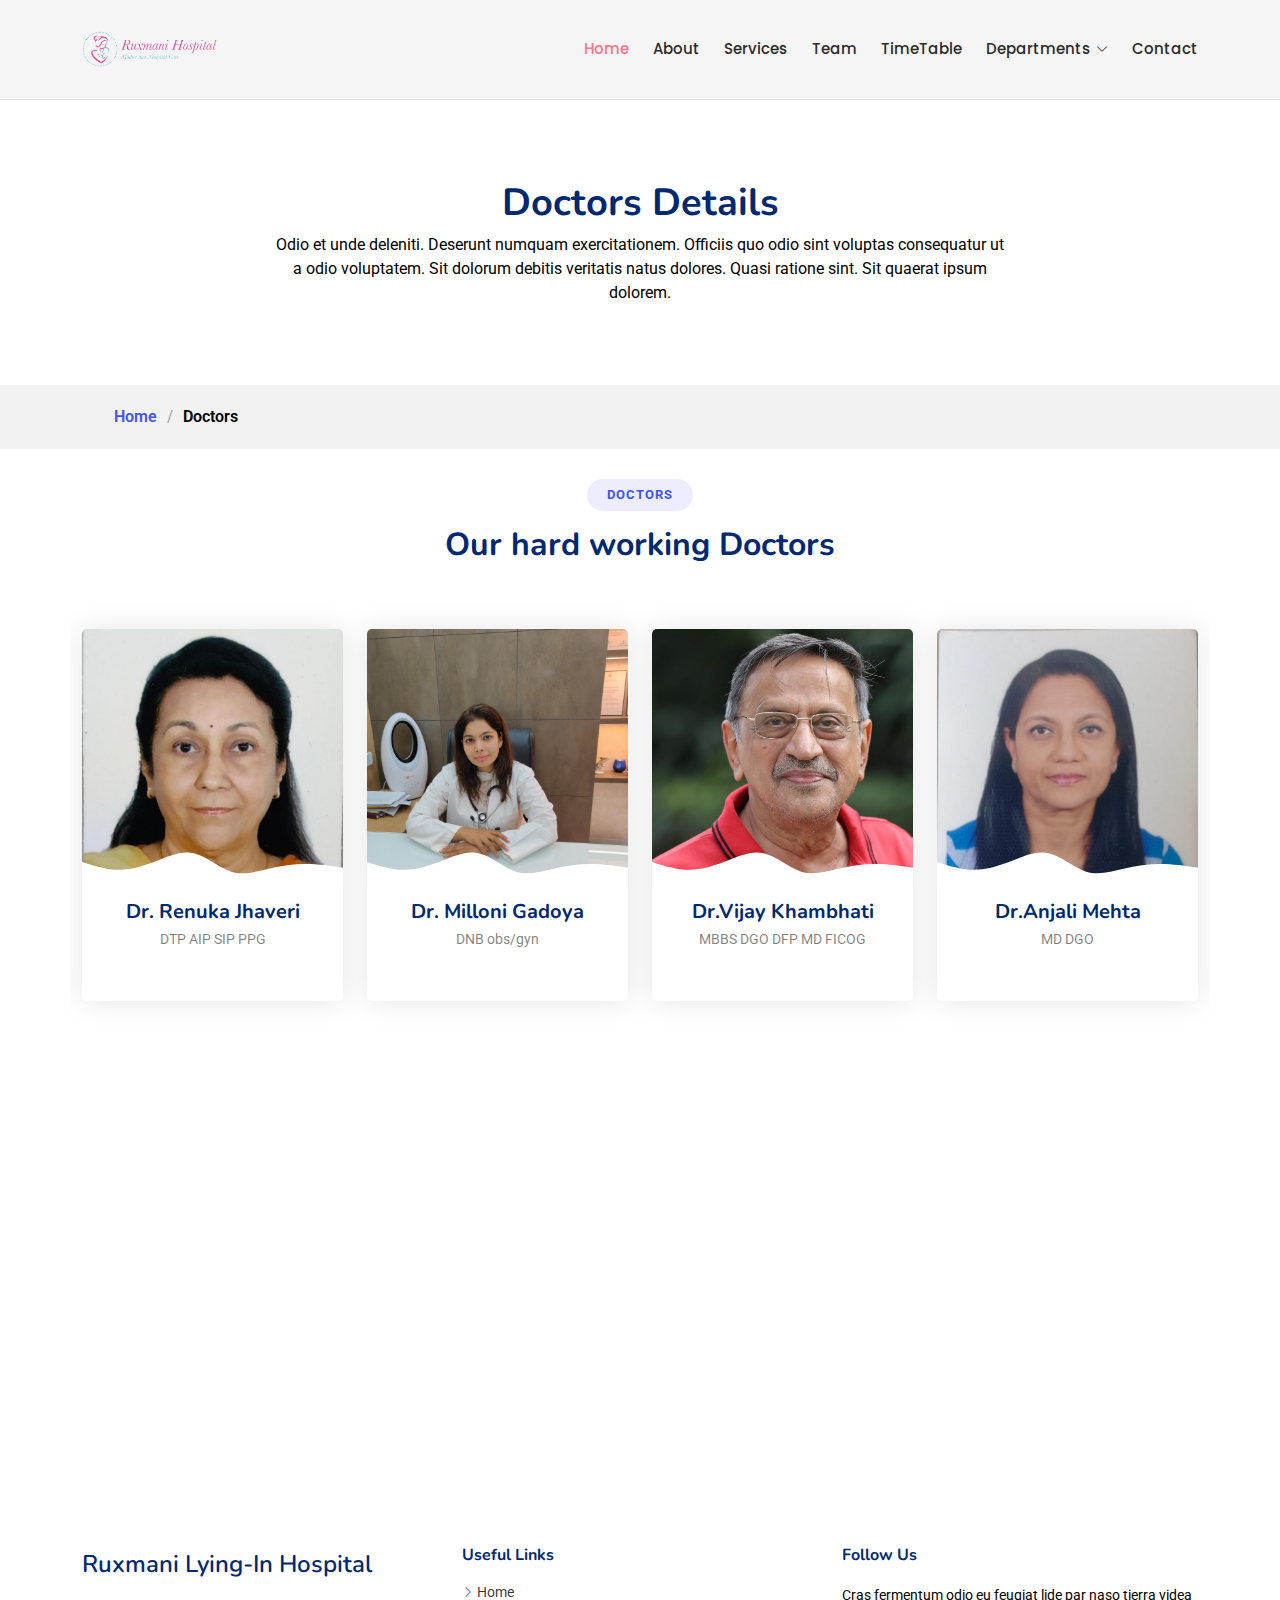
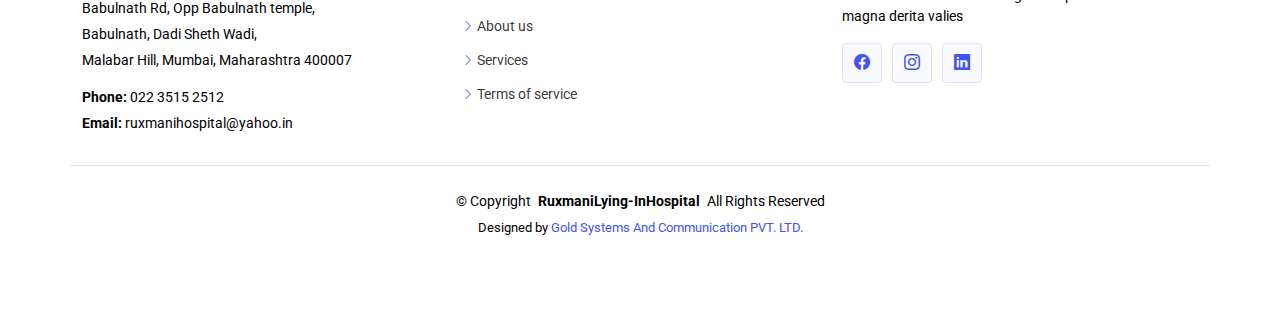
<file: blog-details.html>
<!DOCTYPE html>
<html lang="en">

<head>
  <meta charset="utf-8">
  <meta content="width=device-width, initial-scale=1.0" name="viewport">
  <title>Blog Details - FlexStart Bootstrap Template</title>
  <meta name="description" content="">
  <meta name="keywords" content="">

  <!-- Favicons -->
  <link href="assets/img/favicon.png" rel="icon">
  <link href="assets/img/apple-touch-icon.png" rel="apple-touch-icon">

  <!-- Fonts -->
  <link href="https://fonts.googleapis.com" rel="preconnect">
  <link href="https://fonts.gstatic.com" rel="preconnect" crossorigin>
  <link href="https://fonts.googleapis.com/css2?family=Roboto:ital,wght@0,100;0,300;0,400;0,500;0,700;0,900;1,100;1,300;1,400;1,500;1,700;1,900&family=Poppins:ital,wght@0,100;0,200;0,300;0,400;0,500;0,600;0,700;0,800;0,900;1,100;1,200;1,300;1,400;1,500;1,600;1,700;1,800;1,900&family=Nunito:ital,wght@0,200;0,300;0,400;0,500;0,600;0,700;0,800;0,900;1,200;1,300;1,400;1,500;1,600;1,700;1,800;1,900&display=swap" rel="stylesheet">

  <!-- Vendor CSS Files -->
  <link href="assets/vendor/bootstrap/css/bootstrap.min.css" rel="stylesheet">
  <link href="assets/vendor/bootstrap-icons/bootstrap-icons.css" rel="stylesheet">
  <link href="assets/vendor/aos/aos.css" rel="stylesheet">
  <link href="assets/vendor/glightbox/css/glightbox.min.css" rel="stylesheet">
  <link href="assets/vendor/swiper/swiper-bundle.min.css" rel="stylesheet">

  <!-- Main CSS File -->
  <link href="assets/css/main.css" rel="stylesheet">

  <!-- =======================================================
  * Template Name: FlexStart
  * Template URL: https://bootstrapmade.com/flexstart-bootstrap-startup-template/
  * Updated: Nov 01 2024 with Bootstrap v5.3.3
  * Author: BootstrapMade.com
  * License: https://bootstrapmade.com/license/
  ======================================================== -->
</head>

<body class="blog-details-page">

  <header id="header" class="header d-flex align-items-center sticky-top">
    <div class="container-fluid container-xl position-relative d-flex align-items-center">

      <a href="index.html" class="logo d-flex align-items-center me-auto">
        <!-- Uncomment the line below if you also wish to use an image logo -->
        <img src="assets/img/Ruxmani_logo.png" alt="">
        <!-- <h1 class="sitename">FlexStart</h1> -->
      </a>

      <nav id="navmenu" class="navmenu">
        <ul>
          <li><a href="index.html" class="active">Home<br></a></li>
          <li><a href="#about">About</a></li>
          <li><a href="#services">Services</a></li>
          <!-- <li><a href="#portfolio">Portfolio</a></li> -->
          
          <li><a href="blog-details.html">Team</a></li>
           <li><a href="timetable.html">TimeTable</a></li>
           <!-- <li class="dropdown"><a href="#"><span>Dropdown</span> <i class="bi bi-chevron-down toggle-dropdown"></i></a> 
            <ul>
              <li><a href="#services">Services</a></li>
              <li class="dropdown"><a href="#"><span>Deep Dropdown</span> <i class="bi bi-chevron-down toggle-dropdown"></i></a>
                <ul>
                  <li><a href="#">Deep Dropdown 1</a></li>
                  <li><a href="#">Deep Dropdown 2</a></li>
                  <li><a href="#">Deep Dropdown 3</a></li>
                  <li><a href="#">Deep Dropdown 4</a></li>
                  <li><a href="#">Deep Dropdown 5</a></li>
                </ul>
              </li>
              <li><a href="#">Dropdown 2</a></li>
              <li><a href="#">Dropdown 3</a></li>
              <li><a href="#">Dropdown 4</a></li>
            </ul>
          </li> -->
          <li class="listing-dropdown"><a href="#departments"><span>Departments</span> <i class="bi bi-chevron-down toggle-dropdown"></i></a>
            <ul>
              <li>
                <a href="department-details.html">Physiotherapy</a>
                <a href="department-details.html">Sonography</a>
              </li>
              <li>
                <a href="department-details.html">Outdoor Patient Department</a>
                <a href="department-details.html">Indoor Patient Department</a>
              </li>
              <li>
                <a href="department-details.html">Pathology</a>
                <a href="department-details.html">Operation Theatre</a>
              </li>
              <li>
                <a href="department-details.html">NICU Department</a>
                <a href="department-details.html">Wards</a>
              </li>
            </ul>
          </li> 
          <li><a href="#contact">Contact</a></li>
        </ul>
        <i class="mobile-nav-toggle d-xl-none bi bi-list"></i>
      </nav>


    </div>
  </header>

   <main class="main">

    <!-- Page Title -->
    <div class="page-title">
      <div class="heading">
        <div class="container">
          <div class="row d-flex justify-content-center text-center">
            <div class="col-lg-8">
              <h1>Doctors Details</h1>
              <p class="mb-0">Odio et unde deleniti. Deserunt numquam exercitationem. Officiis quo odio sint voluptas consequatur ut a odio voluptatem. Sit dolorum debitis veritatis natus dolores. Quasi ratione sint. Sit quaerat ipsum dolorem.</p>
            </div>
          </div>
        </div>
      </div>
      <nav class="breadcrumbs">
        <div class="container">
          <ol>
            <li><a href="index.html">Home</a></li>
            <li class="current">Doctors</li>
          </ol>
        </div>
      </nav>
    </div><!-- End Page Title -->

    <div class="container">
      <div class="row">

        <!-- Team Section -->
    <section id="team" class="team section">

      <!-- Section Title -->
      <div class="container section-title" data-aos="fade-up">
        <h2>Doctors</h2>
        <p>Our hard working Doctors</p>
      </div><!-- End Section Title -->

      <div class="container">

        <div class="row gy-4">

          <div class="col-lg-3 col-md-6 d-flex align-items-stretch" data-aos="fade-up" data-aos-delay="100">
            <div class="team-member">
              <div class="member-img">
                <img src="assets/img/team/Dr. Renuka jhaveri 1.jpeg" class="img-fluid" alt="">
                <div class="social">
                  <a href=""><i class="bi bi-twitter-x"></i></a>
                  <a href=""><i class="bi bi-facebook"></i></a>
                  <a href=""><i class="bi bi-instagram"></i></a>
                  <a href=""><i class="bi bi-linkedin"></i></a>
                </div>
              </div>
              <div class="member-info">
                <h4>Dr. Renuka Jhaveri</h4>
                <span>DTP AIP SIP PPG</span>
                <p></p>
              </div>
            </div>
          </div><!-- End Team Member -->

          <div class="col-lg-3 col-md-6 d-flex align-items-stretch" data-aos="fade-up" data-aos-delay="200">
            <div class="team-member">
              <div class="member-img">
                <img src="assets/img/team/Dr Milloni Gadoya 1.jpeg" class="img-fluid" alt="">
                <div class="social">
                  <a href=""><i class="bi bi-twitter-x"></i></a>
                  <a href=""><i class="bi bi-facebook"></i></a>
                  <a href=""><i class="bi bi-instagram"></i></a>
                  <a href=""><i class="bi bi-linkedin"></i></a>
                </div>
              </div>
              <div class="member-info">
                <h4>Dr. Milloni Gadoya</h4>
                <span>DNB obs/gyn</span>
                <p></p>
              </div>
            </div>
          </div><!-- End Team Member -->

          <div class="col-lg-3 col-md-6 d-flex align-items-stretch" data-aos="fade-up" data-aos-delay="300">
            <div class="team-member">
              <div class="member-img">
                <img src="assets/img/team/Vijay Khambhati.jpeg" class="img-fluid" alt="">
                <div class="social">
                  <a href=""><i class="bi bi-twitter-x"></i></a>
                  <a href=""><i class="bi bi-facebook"></i></a>
                  <a href=""><i class="bi bi-instagram"></i></a>
                  <a href=""><i class="bi bi-linkedin"></i></a>
                </div>
              </div>
              <div class="member-info">
                <h4>Dr.Vijay Khambhati</h4>
                <span>MBBS DGO DFP MD FICOG</span>
                <p></p>
              </div>
            </div>
          </div><!-- End Team Member -->

          <div class="col-lg-3 col-md-6 d-flex align-items-stretch" data-aos="fade-up" data-aos-delay="400">
            <div class="team-member">
              <div class="member-img">
                <img src="assets/img/team/Anjali Mehta.jpeg" class="img-fluid" alt="">
                <div class="social">
                  <a href=""><i class="bi bi-twitter-x"></i></a>
                  <a href=""><i class="bi bi-facebook"></i></a>
                  <a href=""><i class="bi bi-instagram"></i></a>
                  <a href=""><i class="bi bi-linkedin"></i></a>
                </div>
              </div>
              <div class="member-info">
                <h4>Dr.Anjali Mehta</h4>
                <span>MD DGO</span>
                <p></p>
              </div>
            </div>
          </div><!-- End Team Member -->

          <div class="col-lg-3 col-md-6 d-flex align-items-stretch" data-aos="fade-up" data-aos-delay="300">
            <div class="team-member">
              <div class="member-img">
                <img src="assets/img/team/bhumika Munde.jpeg" class="img-fluid" alt="">
                <div class="social">
                  <a href=""><i class="bi bi-twitter-x"></i></a>
                  <a href=""><i class="bi bi-facebook"></i></a>
                  <a href=""><i class="bi bi-instagram"></i></a>
                  <a href=""><i class="bi bi-linkedin"></i></a>
                </div>
              </div>
              <div class="member-info">
                <h4>Dr.Bhumika Kotecha Mundhe</h4>
                <span>DGO DNB(Ob/Gyn) MNAMs(India) FICOG</span>
                <p></p>
              </div>
            </div>
          </div><!-- End Team Member -->

          <div class="col-lg-3 col-md-6 d-flex align-items-stretch" data-aos="fade-up" data-aos-delay="400">
            <div class="team-member">
              <div class="member-img">
                <img src="assets/img/team/kinjal shah.jpeg" class="img-fluid" alt="">
                <div class="social">
                  <a href=""><i class="bi bi-twitter-x"></i></a>
                  <a href=""><i class="bi bi-facebook"></i></a>
                  <a href=""><i class="bi bi-instagram"></i></a>
                  <a href=""><i class="bi bi-linkedin"></i></a>
                </div>
              </div>
              <div class="member-info">
                <h4>Dr.Kinjal Shah</h4>
                <span>MBBS DNB FICOG</span>
                <p></p>
              </div>
            </div>
          </div><!-- End Team Member -->

	<div class="col-lg-3 col-md-6 d-flex align-items-stretch" data-aos="fade-up" data-aos-delay="400">
            <div class="team-member">
              <div class="member-img">
                <img src="assets/img/team/Zimpu Mehta.jpeg" class="img-fluid" alt="">
                <div class="social">
                  <a href=""><i class="bi bi-twitter-x"></i></a>
                  <a href=""><i class="bi bi-facebook"></i></a>
                  <a href=""><i class="bi bi-instagram"></i></a>
                  <a href=""><i class="bi bi-linkedin"></i></a>
                </div>
              </div>
              <div class="member-info">
                <h4>Dr.Zimpu Mehta</h4>
                <span>MBBS DNB FCPS DGO</span>
                <p></p>
              </div>
            </div>
          </div><!-- End Team Member -->

        </div>

        <br>
       

      </div>

    </section><!-- /Team Section -->
    

      </div>
    </div>

  </main>


  <footer id="footer" class="footer">
    <div class="container footer-top">
      <div class="row gy-4">
        <div class="col-lg-4 col-md-6 footer-about">
          <a href="index.html" class="d-flex align-items-center">
            <span class="sitename">Ruxmani Lying-In Hospital</span>
          </a>
          <div class="footer-contact pt-3">
            <p> Babulnath Rd, Opp Babulnath temple,</p><p>Babulnath, Dadi Sheth Wadi,</p>
            <p> Malabar Hill, Mumbai, Maharashtra 400007</p>
            <p class="mt-3"><strong>Phone:</strong> <span>022 3515 2512</span></p>
            <p><strong>Email:</strong> <span>ruxmanihospital@yahoo.in</span></p>
          </div>
        </div>

        <div class="col-lg-4 col-md-3 footer-links">
          <h4>Useful Links</h4>
          <ul>
            <li><i class="bi bi-chevron-right"></i> <a href="#">Home</a></li>
            <li><i class="bi bi-chevron-right"></i> <a href="#">About us</a></li>
            <li><i class="bi bi-chevron-right"></i> <a href="#">Services</a></li>
            <li><i class="bi bi-chevron-right"></i> <a href="#">Terms of service</a></li>
          </ul>
        </div>

        <!-- <div class="col-lg-2 col-md-3 footer-links">
          <h4>Our Services</h4>
          <ul>
            <li><i class="bi bi-chevron-right"></i> <a href="#">Web Design</a></li>
            <li><i class="bi bi-chevron-right"></i> <a href="#">Web Development</a></li>
            <li><i class="bi bi-chevron-right"></i> <a href="#">Product Management</a></li>
            <li><i class="bi bi-chevron-right"></i> <a href="#">Marketing</a></li>
          </ul>
        </div> -->

        <div class="col-lg-4 col-md-12">
          <h4>Follow Us</h4>
          <p>Cras fermentum odio eu feugiat lide par naso tierra videa magna derita valies</p>
          <div class="social-links d-flex">
            <!-- <a href=""><i class="bi bi-twitter-x"></i></a> -->
            <a href="https://www.facebook.com/share/fEtGFPUMpBAkXFw1/?mibextid=LQQJ4d"><i class="bi bi-facebook"></i></a>
            <a href="https://www.instagram.com/ruxmanilyinginhospital?igsh=MTg4ZGx2bWQ1cW5nNw=="><i class="bi bi-instagram"></i></a>
            <a href="https://www.linkedin.com/company/ruxmani-lying-in-hospital/"><i class="bi bi-linkedin"></i></a>
          </div>
        </div>

      </div>
    </div>

    <div class="container copyright text-center mt-4">
      <p>© <span>Copyright</span> <strong class="px-1 sitename">RuxmaniLying-InHospital</strong> <span>All Rights Reserved</span></p>
      <div class="credits">
        <!-- All the links in the footer should remain intact. -->
        <!-- You can delete the links only if you've purchased the pro version. -->
        <!-- Licensing information: https://bootstrapmade.com/license/ -->
        <!-- Purchase the pro version with working PHP/AJAX contact form: [buy-url] -->
        Designed by <a href="http://www.goldsystem.biz/.">Gold Systems And Communication PVT. LTD.</a>
      </div>
    </div>

  </footer>

  <!-- Scroll Top -->
  <a href="#" id="scroll-top" class="scroll-top d-flex align-items-center justify-content-center"><i class="bi bi-arrow-up-short"></i></a>

  <!-- Vendor JS Files -->
  <script src="assets/vendor/bootstrap/js/bootstrap.bundle.min.js"></script>
  <script src="assets/vendor/php-email-form/validate.js"></script>
  <script src="assets/vendor/aos/aos.js"></script>
  <script src="assets/vendor/glightbox/js/glightbox.min.js"></script>
  <script src="assets/vendor/purecounter/purecounter_vanilla.js"></script>
  <script src="assets/vendor/imagesloaded/imagesloaded.pkgd.min.js"></script>
  <script src="assets/vendor/isotope-layout/isotope.pkgd.min.js"></script>
  <script src="assets/vendor/swiper/swiper-bundle.min.js"></script>

  <!-- Main JS File -->
  <script src="assets/js/main.js"></script>

</body>

</html>
</file>
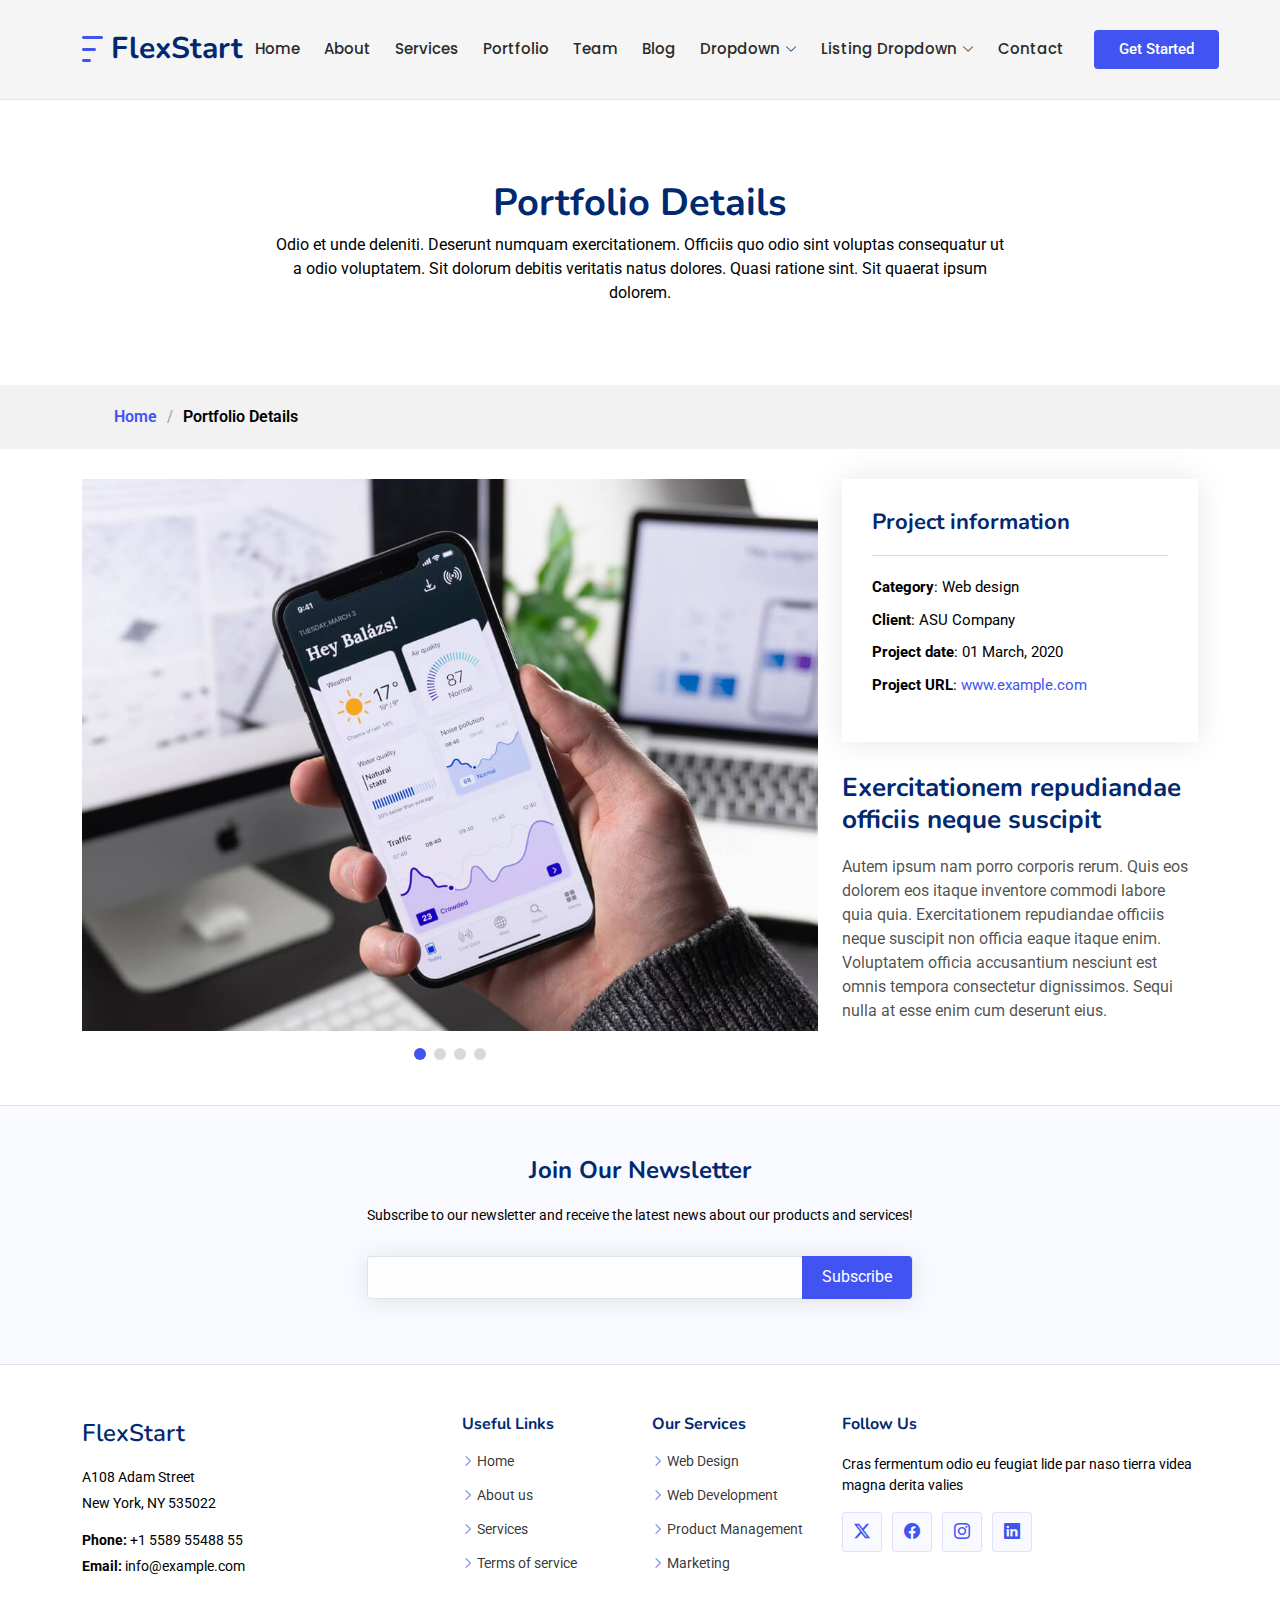
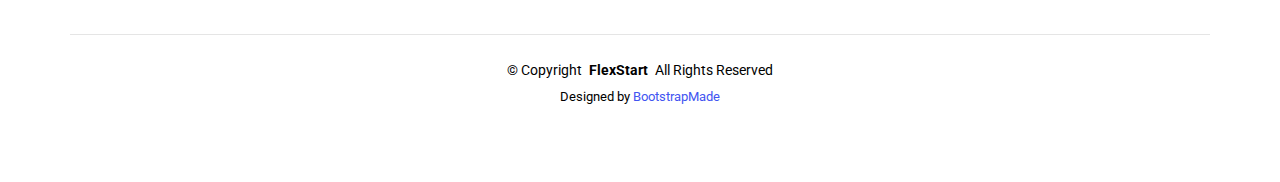
<file: portfolio-details.html>
<!DOCTYPE html>
<html lang="en">

<head>
  <meta charset="utf-8">
  <meta content="width=device-width, initial-scale=1.0" name="viewport">
  <title>Portfolio Details - FlexStart Bootstrap Template</title>
  <meta name="description" content="">
  <meta name="keywords" content="">

  <!-- Favicons -->
  <link href="assets/img/favicon.png" rel="icon">
  <link href="assets/img/apple-touch-icon.png" rel="apple-touch-icon">

  <!-- Fonts -->
  <link href="https://fonts.googleapis.com" rel="preconnect">
  <link href="https://fonts.gstatic.com" rel="preconnect" crossorigin>
  <link href="https://fonts.googleapis.com/css2?family=Roboto:ital,wght@0,100;0,300;0,400;0,500;0,700;0,900;1,100;1,300;1,400;1,500;1,700;1,900&family=Poppins:ital,wght@0,100;0,200;0,300;0,400;0,500;0,600;0,700;0,800;0,900;1,100;1,200;1,300;1,400;1,500;1,600;1,700;1,800;1,900&family=Nunito:ital,wght@0,200;0,300;0,400;0,500;0,600;0,700;0,800;0,900;1,200;1,300;1,400;1,500;1,600;1,700;1,800;1,900&display=swap" rel="stylesheet">

  <!-- Vendor CSS Files -->
  <link href="assets/vendor/bootstrap/css/bootstrap.min.css" rel="stylesheet">
  <link href="assets/vendor/bootstrap-icons/bootstrap-icons.css" rel="stylesheet">
  <link href="assets/vendor/aos/aos.css" rel="stylesheet">
  <link href="assets/vendor/glightbox/css/glightbox.min.css" rel="stylesheet">
  <link href="assets/vendor/swiper/swiper-bundle.min.css" rel="stylesheet">

  <!-- Main CSS File -->
  <link href="assets/css/main.css" rel="stylesheet">

  <!-- =======================================================
  * Template Name: FlexStart
  * Template URL: https://bootstrapmade.com/flexstart-bootstrap-startup-template/
  * Updated: Nov 01 2024 with Bootstrap v5.3.3
  * Author: BootstrapMade.com
  * License: https://bootstrapmade.com/license/
  ======================================================== -->
</head>

<body class="portfolio-details-page">

  <header id="header" class="header d-flex align-items-center sticky-top">
    <div class="container-fluid container-xl position-relative d-flex align-items-center">

      <a href="index.html" class="logo d-flex align-items-center me-auto">
        <!-- Uncomment the line below if you also wish to use an image logo -->
        <img src="assets/img/logo.png" alt="">
        <h1 class="sitename">FlexStart</h1>
      </a>

      <nav id="navmenu" class="navmenu">
        <ul>
          <li><a href="#hero">Home<br></a></li>
          <li><a href="#about">About</a></li>
          <li><a href="#services">Services</a></li>
          <li><a href="#portfolio">Portfolio</a></li>
          <li><a href="#team">Team</a></li>
          <li><a href="blog.html">Blog</a></li>
          <li class="dropdown"><a href="#"><span>Dropdown</span> <i class="bi bi-chevron-down toggle-dropdown"></i></a>
            <ul>
              <li><a href="#">Dropdown 1</a></li>
              <li class="dropdown"><a href="#"><span>Deep Dropdown</span> <i class="bi bi-chevron-down toggle-dropdown"></i></a>
                <ul>
                  <li><a href="#">Deep Dropdown 1</a></li>
                  <li><a href="#">Deep Dropdown 2</a></li>
                  <li><a href="#">Deep Dropdown 3</a></li>
                  <li><a href="#">Deep Dropdown 4</a></li>
                  <li><a href="#">Deep Dropdown 5</a></li>
                </ul>
              </li>
              <li><a href="#">Dropdown 2</a></li>
              <li><a href="#">Dropdown 3</a></li>
              <li><a href="#">Dropdown 4</a></li>
            </ul>
          </li>
          <li class="listing-dropdown"><a href="#"><span>Listing Dropdown</span> <i class="bi bi-chevron-down toggle-dropdown"></i></a>
            <ul>
              <li>
                <a href="#">Column 1 link 1</a>
                <a href="#">Column 1 link 2</a>
                <a href="#">Column 1 link 3</a>
              </li>
              <li>
                <a href="#">Column 2 link 1</a>
                <a href="#">Column 2 link 2</a>
                <a href="#">Column 3 link 3</a>
              </li>
              <li>
                <a href="#">Column 3 link 1</a>
                <a href="#">Column 3 link 2</a>
                <a href="#">Column 3 link 3</a>
              </li>
              <li>
                <a href="#">Column 4 link 1</a>
                <a href="#">Column 4 link 2</a>
                <a href="#">Column 4 link 3</a>
              </li>
              <li>
                <a href="#">Column 5 link 1</a>
                <a href="#">Column 5 link 2</a>
                <a href="#">Column 5 link 3</a>
              </li>
            </ul>
          </li>
          <li><a href="#contact">Contact</a></li>
        </ul>
        <i class="mobile-nav-toggle d-xl-none bi bi-list"></i>
      </nav>

      <a class="btn-getstarted flex-md-shrink-0" href="index.html#about">Get Started</a>

    </div>
  </header>

  <main class="main">

    <!-- Page Title -->
    <div class="page-title">
      <div class="heading">
        <div class="container">
          <div class="row d-flex justify-content-center text-center">
            <div class="col-lg-8">
              <h1>Portfolio Details</h1>
              <p class="mb-0">Odio et unde deleniti. Deserunt numquam exercitationem. Officiis quo odio sint voluptas consequatur ut a odio voluptatem. Sit dolorum debitis veritatis natus dolores. Quasi ratione sint. Sit quaerat ipsum dolorem.</p>
            </div>
          </div>
        </div>
      </div>
      <nav class="breadcrumbs">
        <div class="container">
          <ol>
            <li><a href="index.html">Home</a></li>
            <li class="current">Portfolio Details</li>
          </ol>
        </div>
      </nav>
    </div><!-- End Page Title -->

    <!-- Portfolio Details Section -->
    <section id="portfolio-details" class="portfolio-details section">

      <div class="container" data-aos="fade-up" data-aos-delay="100">

        <div class="row gy-4">

          <div class="col-lg-8">
            <div class="portfolio-details-slider swiper init-swiper">

              <script type="application/json" class="swiper-config">
                {
                  "loop": true,
                  "speed": 600,
                  "autoplay": {
                    "delay": 5000
                  },
                  "slidesPerView": "auto",
                  "pagination": {
                    "el": ".swiper-pagination",
                    "type": "bullets",
                    "clickable": true
                  }
                }
              </script>

              <div class="swiper-wrapper align-items-center">

                <div class="swiper-slide">
                  <img src="assets/img/portfolio/app-1.jpg" alt="">
                </div>

                <div class="swiper-slide">
                  <img src="assets/img/portfolio/product-1.jpg" alt="">
                </div>

                <div class="swiper-slide">
                  <img src="assets/img/portfolio/branding-1.jpg" alt="">
                </div>

                <div class="swiper-slide">
                  <img src="assets/img/portfolio/books-1.jpg" alt="">
                </div>

              </div>
              <div class="swiper-pagination"></div>
            </div>
          </div>

          <div class="col-lg-4">
            <div class="portfolio-info" data-aos="fade-up" data-aos-delay="200">
              <h3>Project information</h3>
              <ul>
                <li><strong>Category</strong>: Web design</li>
                <li><strong>Client</strong>: ASU Company</li>
                <li><strong>Project date</strong>: 01 March, 2020</li>
                <li><strong>Project URL</strong>: <a href="#">www.example.com</a></li>
              </ul>
            </div>
            <div class="portfolio-description" data-aos="fade-up" data-aos-delay="300">
              <h2>Exercitationem repudiandae officiis neque suscipit</h2>
              <p>
                Autem ipsum nam porro corporis rerum. Quis eos dolorem eos itaque inventore commodi labore quia quia. Exercitationem repudiandae officiis neque suscipit non officia eaque itaque enim. Voluptatem officia accusantium nesciunt est omnis tempora consectetur dignissimos. Sequi nulla at esse enim cum deserunt eius.
              </p>
            </div>
          </div>

        </div>

      </div>

    </section><!-- /Portfolio Details Section -->

  </main>

  <footer id="footer" class="footer">

    <div class="footer-newsletter">
      <div class="container">
        <div class="row justify-content-center text-center">
          <div class="col-lg-6">
            <h4>Join Our Newsletter</h4>
            <p>Subscribe to our newsletter and receive the latest news about our products and services!</p>
            <form action="forms/newsletter.php" method="post" class="php-email-form">
              <div class="newsletter-form"><input type="email" name="email"><input type="submit" value="Subscribe"></div>
              <div class="loading">Loading</div>
              <div class="error-message"></div>
              <div class="sent-message">Your subscription request has been sent. Thank you!</div>
            </form>
          </div>
        </div>
      </div>
    </div>

    <div class="container footer-top">
      <div class="row gy-4">
        <div class="col-lg-4 col-md-6 footer-about">
          <a href="index.html" class="d-flex align-items-center">
            <span class="sitename">FlexStart</span>
          </a>
          <div class="footer-contact pt-3">
            <p>A108 Adam Street</p>
            <p>New York, NY 535022</p>
            <p class="mt-3"><strong>Phone:</strong> <span>+1 5589 55488 55</span></p>
            <p><strong>Email:</strong> <span>info@example.com</span></p>
          </div>
        </div>

        <div class="col-lg-2 col-md-3 footer-links">
          <h4>Useful Links</h4>
          <ul>
            <li><i class="bi bi-chevron-right"></i> <a href="#">Home</a></li>
            <li><i class="bi bi-chevron-right"></i> <a href="#">About us</a></li>
            <li><i class="bi bi-chevron-right"></i> <a href="#">Services</a></li>
            <li><i class="bi bi-chevron-right"></i> <a href="#">Terms of service</a></li>
          </ul>
        </div>

        <div class="col-lg-2 col-md-3 footer-links">
          <h4>Our Services</h4>
          <ul>
            <li><i class="bi bi-chevron-right"></i> <a href="#">Web Design</a></li>
            <li><i class="bi bi-chevron-right"></i> <a href="#">Web Development</a></li>
            <li><i class="bi bi-chevron-right"></i> <a href="#">Product Management</a></li>
            <li><i class="bi bi-chevron-right"></i> <a href="#">Marketing</a></li>
          </ul>
        </div>

        <div class="col-lg-4 col-md-12">
          <h4>Follow Us</h4>
          <p>Cras fermentum odio eu feugiat lide par naso tierra videa magna derita valies</p>
          <div class="social-links d-flex">
            <a href=""><i class="bi bi-twitter-x"></i></a>
            <a href=""><i class="bi bi-facebook"></i></a>
            <a href=""><i class="bi bi-instagram"></i></a>
            <a href=""><i class="bi bi-linkedin"></i></a>
          </div>
        </div>

      </div>
    </div>

    <div class="container copyright text-center mt-4">
      <p>© <span>Copyright</span> <strong class="px-1 sitename">FlexStart</strong> <span>All Rights Reserved</span></p>
      <div class="credits">
        <!-- All the links in the footer should remain intact. -->
        <!-- You can delete the links only if you've purchased the pro version. -->
        <!-- Licensing information: https://bootstrapmade.com/license/ -->
        <!-- Purchase the pro version with working PHP/AJAX contact form: [buy-url] -->
        Designed by <a href="https://bootstrapmade.com/">BootstrapMade</a>
      </div>
    </div>

  </footer>

  <!-- Scroll Top -->
  <a href="#" id="scroll-top" class="scroll-top d-flex align-items-center justify-content-center"><i class="bi bi-arrow-up-short"></i></a>

  <!-- Vendor JS Files -->
  <script src="assets/vendor/bootstrap/js/bootstrap.bundle.min.js"></script>
  <script src="assets/vendor/php-email-form/validate.js"></script>
  <script src="assets/vendor/aos/aos.js"></script>
  <script src="assets/vendor/glightbox/js/glightbox.min.js"></script>
  <script src="assets/vendor/purecounter/purecounter_vanilla.js"></script>
  <script src="assets/vendor/imagesloaded/imagesloaded.pkgd.min.js"></script>
  <script src="assets/vendor/isotope-layout/isotope.pkgd.min.js"></script>
  <script src="assets/vendor/swiper/swiper-bundle.min.js"></script>

  <!-- Main JS File -->
  <script src="assets/js/main.js"></script>

</body>

</html>
</file>
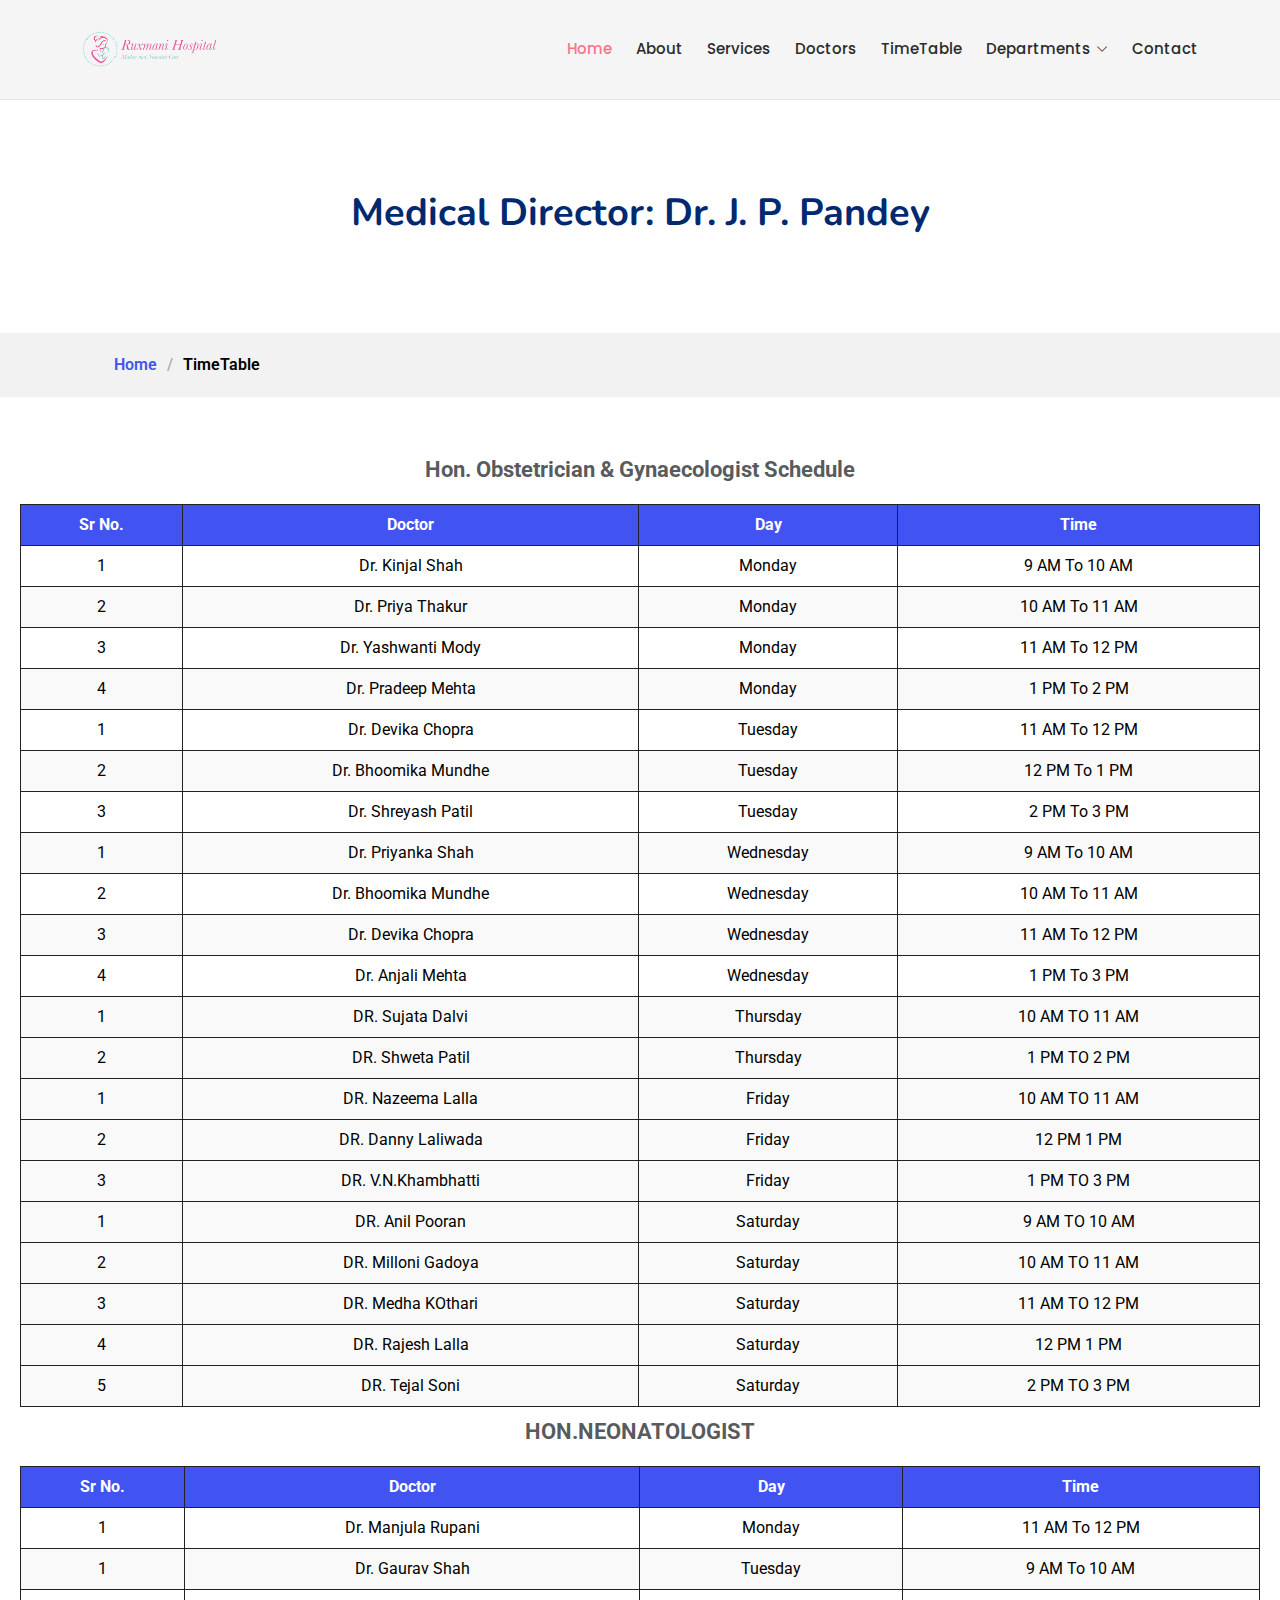
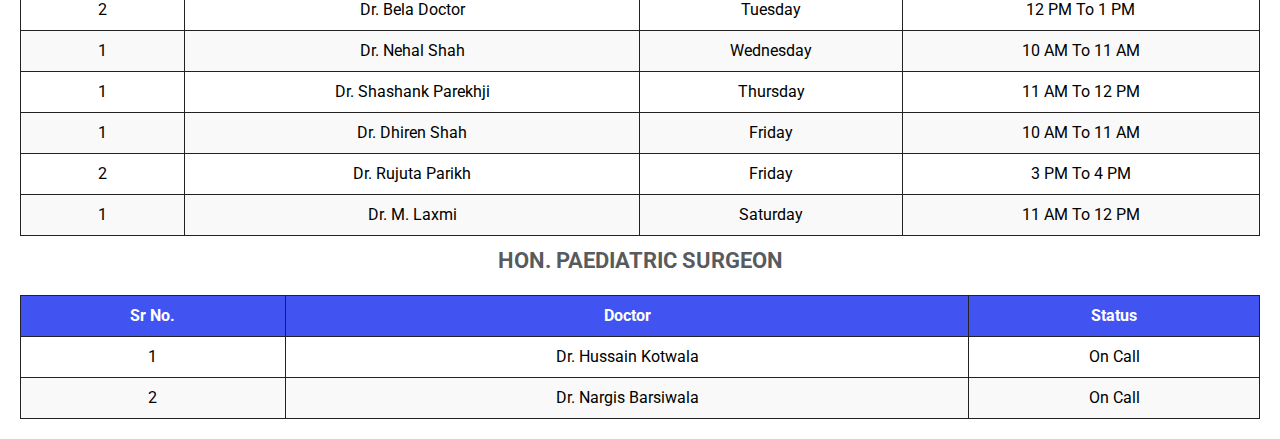
<file: timetable.html>
<!DOCTYPE html>
<html lang="en">

<head>
  <meta charset="utf-8">
  <meta content="width=device-width, initial-scale=1.0" name="viewport">
  <meta name="description" content="">
  <meta name="keywords" content="">

  <!-- Favicons -->
  <link href="assets/img/favicon.png" rel="icon">
  <link href="assets/img/apple-touch-icon.png" rel="apple-touch-icon">

  <!-- Fonts -->
  <link href="https://fonts.googleapis.com" rel="preconnect">
  <link href="https://fonts.gstatic.com" rel="preconnect" crossorigin>
  <link href="https://fonts.googleapis.com/css2?family=Roboto:ital,wght@0,100;0,300;0,400;0,500;0,700;0,900;1,100;1,300;1,400;1,500;1,700;1,900&family=Poppins:ital,wght@0,100;0,200;0,300;0,400;0,500;0,600;0,700;0,800;0,900;1,100;1,200;1,300;1,400;1,500;1,600;1,700;1,800;1,900&family=Nunito:ital,wght@0,200;0,300;0,400;0,500;0,600;0,700;0,800;0,900;1,200;1,300;1,400;1,500;1,600;1,700;1,800;1,900&display=swap" rel="stylesheet">

  <!-- Vendor CSS Files -->
  <link href="assets/vendor/bootstrap/css/bootstrap.min.css" rel="stylesheet">
  <link href="assets/vendor/bootstrap-icons/bootstrap-icons.css" rel="stylesheet">
  <link href="assets/vendor/aos/aos.css" rel="stylesheet">
  <link href="assets/vendor/glightbox/css/glightbox.min.css" rel="stylesheet">
  <link href="assets/vendor/swiper/swiper-bundle.min.css" rel="stylesheet">

  <!-- Main CSS File -->
  <link href="assets/css/main.css" rel="stylesheet">
  <title>Ruxmani Lying in Hospital Schedule</title>
  <style>
    
    h1 {
        padding:10px;
      text-align: center;
    }
    .table-container {
      overflow-x: auto;
      padding: 20px;
    }
    table {
      width: 100%;
      border-collapse: collapse;
      min-width: 600px;
      
    }
    th, td {
      border: 1px solid #222222;
      padding: 8px;
      text-align: center;
      text-transform: capitalize;
    }
    th {
  /* --accent-color: #4154f1; Accent color that represents your brand on the website. It's used for buttons, links, and other elements that need to stand out */
  background-color: #4154f1;
  color: white;
    }
    tr:nth-child(even) {
      background-color: #f9f9f9;
    }
    
    caption {
      caption-side: top;
      font-weight: bold;
      margin-bottom: 10px;
      text-align: center; 
      font-size: 22px;
    }
  </style>
</head>
<body>
    
  <header id="header" class="header d-flex align-items-center sticky-top">
    <div class="container-fluid container-xl position-relative d-flex align-items-center">

      <a href="index.html" class="logo d-flex align-items-center me-auto">
        <!-- Uncomment the line below if you also wish to use an image logo -->
        <img src="assets/img/Ruxmani_logo.png" alt="">
        <!-- <h1 class="sitename">FlexStart</h1> -->
      </a>

      <nav id="navmenu" class="navmenu">
        <ul>
          <li><a href="index.html" class="active">Home<br></a></li>
          <li><a href="#about">About</a></li>
          <li><a href="#services">Services</a></li>
          <!-- <li><a href="#portfolio">Portfolio</a></li> -->
          <li><a href="blog-details.html">Doctors</a></li>
           <li><a href="timetable.html">TimeTable</a></li>
           <!-- <li class="dropdown"><a href="#"><span>Dropdown</span> <i class="bi bi-chevron-down toggle-dropdown"></i></a> 
            <ul>
              <li><a href="#services">Services</a></li>
              <li class="dropdown"><a href="#"><span>Deep Dropdown</span> <i class="bi bi-chevron-down toggle-dropdown"></i></a>
                <ul>
                  <li><a href="#">Deep Dropdown 1</a></li>
                  <li><a href="#">Deep Dropdown 2</a></li>
                  <li><a href="#">Deep Dropdown 3</a></li>
                  <li><a href="#">Deep Dropdown 4</a></li>
                  <li><a href="#">Deep Dropdown 5</a></li>
                </ul>
              </li>
              <li><a href="#">Dropdown 2</a></li>
              <li><a href="#">Dropdown 3</a></li>
              <li><a href="#">Dropdown 4</a></li>
            </ul>
          </li> -->
          <li class="listing-dropdown"><a href="#departments"><span>Departments</span> <i class="bi bi-chevron-down toggle-dropdown"></i></a>
            <ul>
              <li>
                <a href="department-details.html">Physiotherapy</a>
                <a href="department-details.html">Sonography</a>
              </li>
              <li>
                <a href="department-details.html">Outdoor Patient Department</a>
                <a href="department-details.html">Indoor Patient Department</a>
              </li>
              <li>
                <a href="department-details.html">Pathology</a>
                <a href="department-details.html">Operation Theatre</a>
              </li>
              <li>
                <a href="department-details.html">NICU Department</a>
                <a href="department-details.html">Wards</a>
              </li>
            </ul>
          </li> 
          <li><a href="#contact">Contact</a></li>
        </ul>
        <i class="mobile-nav-toggle d-xl-none bi bi-list"></i>
      </nav>


    </div>
  </header>


    <!-- Page Title -->
    <div class="page-title">
      <div class="heading">
        <div class="container">
          <div class="row d-flex justify-content-center text-center">
            <div class="col-lg-8">
              <h1>Medical Director: Dr. J. P. Pandey</h1>
              <!-- <p class="mb-0">Odio et unde deleniti. Deserunt numquam exercitationem. Officiis quo odio sint voluptas consequatur ut a odio voluptatem. Sit dolorum debitis veritatis natus dolores. Quasi ratione sint. Sit quaerat ipsum dolorem.</p> -->
            </div>
          </div>
        </div>
      </div>
      <nav class="breadcrumbs">
        <div class="container">
          <ol>
            <li><a href="index.html">Home</a></li>
            <li class="current">TimeTable</li>
          </ol>
        </div>
      </nav>
    <!-- End Page Title -->

  <h1></h1>
</div>
  <div class="table-container">
    <table>
      <caption>Hon. Obstetrician & Gynaecologist Schedule</caption>
      <thead>
        <tr>
          <th>Sr No.</th>
          <th>Doctor</th>
          <th>Day</th>
          <th>Time</th>
        </tr>
      </thead>
      <tbody>
        <tr><td>1</td><td>Dr. Kinjal Shah</td><td>Monday</td><td>9 AM to 10 AM</td></tr>
        <tr><td>2</td><td>Dr. Priya Thakur</td><td>Monday</td><td>10 AM to 11 AM</td></tr>
        <tr><td>3</td><td>Dr. Yashwanti Mody</td><td>Monday</td><td>11 AM to 12 PM</td></tr>
        <tr><td>4</td><td>Dr. Pradeep Mehta</td><td>Monday</td><td>1 PM to 2 PM</td></tr>
        <tr><td>1</td><td>Dr. Devika Chopra</td><td>Tuesday</td><td>11 AM to 12 PM</td></tr>
        <tr><td>2</td><td>Dr. Bhoomika Mundhe</td><td>Tuesday</td><td>12 PM to 1 PM</td></tr>
        <tr><td>3</td><td>Dr. Shreyash Patil</td><td>Tuesday</td><td>2 PM to 3 PM</td></tr>
        <tr><td>1</td><td>Dr. Priyanka Shah</td><td>Wednesday</td><td>9 AM to 10 AM</td></tr>
        <tr><td>2</td><td>Dr. Bhoomika Mundhe</td><td>Wednesday</td><td>10 AM to 11 AM</td></tr>
        <tr><td>3</td><td>Dr. Devika Chopra</td><td>Wednesday</td><td>11 AM to 12 PM</td></tr>
        <tr><td>4</td><td>Dr. Anjali Mehta</td><td>Wednesday</td><td>1 PM to 3 PM</td></tr>
        <tr><td>1</td><td>DR. Sujata Dalvi</td><td>Thursday</td><td>10 AM TO 11 AM</td><tr>
        <tr><td>2</td><td>DR. Shweta Patil</td><td>Thursday</td><td>1 PM TO 2 PM</td><tr>
        <tr><td>1</td><td>DR. Nazeema Lalla</td><td>Friday</td><td>10 AM TO 11 AM</td><tr>
        <tr><td>2</td><td>DR. Danny Laliwada</td><td>Friday</td><td>12 PM 1 PM</td><tr>
        <tr><td>3</td><td>DR. V.N.Khambhatti</td><td>Friday</td><td>1 PM TO 3 PM</td><tr>
        <tr><td>1</td><td>DR. Anil Pooran</td><td>Saturday</td><td>9 AM TO 10 AM</td><tr>
        <tr><td>2</td><td>DR. Milloni Gadoya</td><td>Saturday</td><td>10 AM TO 11 AM</td><tr>
        <tr><td>3</td><td>DR. Medha KOthari</td><td>Saturday</td><td>11 AM TO 12 PM</td><tr>
        <tr><td>4</td><td>DR. Rajesh Lalla</td><td>Saturday</td><td>12 PM 1 PM</td><tr>
        <tr><td>5</td><td>DR. Tejal Soni</td><td>Saturday</td><td>2 PM TO 3 PM</td><tr>
    </tbody>
    </table>
    <table>
        <caption style="text-align: center;">HON.NEONATOLOGIST</caption>
        <thead>
          <tr>
            <th>Sr No.</th>
            <th>Doctor</th>
            <th>Day</th>
            <th>Time</th>
          </tr>
        </thead>
        <tbody>
          <tr><td>1</td><td>Dr. Manjula Rupani</td><td>Monday</td><td>11 AM to 12 PM</td></tr>
          <tr><td>1</td><td>Dr. Gaurav Shah</td><td>Tuesday</td><td>9 AM to 10 AM</td></tr>
          <tr><td>2</td><td>Dr. Bela Doctor</td><td>Tuesday</td><td>12 PM to 1 PM</td></tr>
          <tr><td>1</td><td>Dr. Nehal Shah</td><td>Wednesday</td><td>10 AM to 11 AM</td></tr>
          <tr><td>1</td><td>Dr. Shashank Parekhji</td><td>Thursday</td><td>11 AM to 12 PM</td></tr>
          <tr><td>1</td><td>Dr. Dhiren Shah</td><td>Friday</td><td>10 AM to 11 AM</td></tr>
          <tr><td>2</td><td>Dr. Rujuta Parikh</td><td>Friday</td><td>3 PM to 4 PM</td></tr>
          <tr><td>1</td><td>Dr. M. Laxmi</td><td>Saturday</td><td>11 AM to 12 PM</td></tr>
      </tbody>
      </table>
      <table>
        <caption style="text-align: center;">HON. PAEDIATRIC SURGEON</caption>
        <thead>
          <tr>
            <th>Sr No.</th>
            <th>Doctor</th>
            <th>Status</th>
          </tr>
        </thead>
            <tbody>
                <tr><td>1</td><td>Dr. Hussain Kotwala</td><td>On Call</td></tr>
                <tr><td>2</td><td>Dr. Nargis Barsiwala</td><td>On Call</td></tr>
            </tbody>
      </table>
  </div>

</body>
</html>
</file>
<file: assets/css/main.css>
/**
* Template Name: FlexStart
* Template URL: https://bootstrapmade.com/flexstart-bootstrap-startup-template/
* Updated: Nov 01 2024 with Bootstrap v5.3.3
* Author: BootstrapMade.com
* License: https://bootstrapmade.com/license/
*/

/*--------------------------------------------------------------
# Font & Color Variables
# Help: https://bootstrapmade.com/color-system/
--------------------------------------------------------------*/
/* Fonts */
:root {
  --default-font: "Roboto",  system-ui, -apple-system, "Segoe UI", Roboto, "Helvetica Neue", Arial, "Noto Sans", "Liberation Sans", sans-serif, "Apple Color Emoji", "Segoe UI Emoji", "Segoe UI Symbol", "Noto Color Emoji";
  --heading-font: "Nunito",  sans-serif;
  --nav-font: "Poppins",  sans-serif;
}

/* Global Colors - The following color variables are used throughout the website. Updating them here will change the color scheme of the entire website */
:root { 
  --background-color: #ffffff; /* Background color for the entire website, including individual sections */
  --default-color: #000000; /* Default color used for the majority of the text content across the entire website */
  --heading-color: #012970; /* Color for headings, subheadings and title throughout the website */
  --accent-color: #4154f1; /* Accent color that represents your brand on the website. It's used for buttons, links, and other elements that need to stand out */
  --surface-color: #ffffff; /* The surface color is used as a background of boxed elements within sections, such as cards, icon boxes, or other elements that require a visual separation from the global background. */
  --contrast-color: #ffffff; /* Contrast color for text, ensuring readability against backgrounds of accent, heading, or default colors. */
}

/* Nav Menu Colors - The following color variables are used specifically for the navigation menu. They are separate from the global colors to allow for more customization options */
:root {
  --nav-color: #012970;  /* The default color of the main navmenu links */
  --nav-hover-color: #4154f1; /* Applied to main navmenu links when they are hovered over or active */
  --nav-mobile-background-color: #ffffff; /* Used as the background color for mobile navigation menu */
  --nav-dropdown-background-color: #ffffff; /* Used as the background color for dropdown items that appear when hovering over primary navigation items */
  --nav-dropdown-color: #212529; /* Used for navigation links of the dropdown items in the navigation menu. */
  --nav-dropdown-hover-color: #4154f1; /* Similar to --nav-hover-color, this color is applied to dropdown navigation links when they are hovered over. */
}

/* Color Presets - These classes override global colors when applied to any section or element, providing reuse of the sam color scheme. */

.light-background {
  --background-color: #f9f9f9;
  --surface-color: #ffffff;
}

.dark-background {
  --background-color: #060606;
  --default-color: #ffffff;
  --heading-color: #ffffff;
  --surface-color: #252525;
  --contrast-color: #ffffff;
}

/* Smooth scroll */
:root {
  scroll-behavior: smooth;
}

/*--------------------------------------------------------------
# General Styling & Shared Classes
--------------------------------------------------------------*/
body {
  color: var(--default-color);
  /* background-color: var(--background-color); */
  font-family: var(--default-font);
}

a {
  color: var(--accent-color);
  text-decoration: none;
  transition: 0.3s;
}

a:hover {
  color: color-mix(in srgb, var(--accent-color), transparent 25%);
  text-decoration: none;
}

h1,
h2,
h3,
h4,
h5,
h6 {
  color: var(--heading-color);
  font-family: var(--heading-font);
}

/* PHP Email Form Messages
------------------------------*/
.php-email-form .error-message {
  display: none;
  background: #df1529;
  color: #ffffff;
  text-align: left;
  padding: 15px;
  margin-bottom: 24px;
  font-weight: 600;
}

.php-email-form .sent-message {
  display: none;
  color: #ffffff;
  background: #059652;
  text-align: center;
  padding: 15px;
  margin-bottom: 24px;
  font-weight: 600;
}

.php-email-form .loading {
  display: none;
  background: var(--surface-color);
  text-align: center;
  padding: 15px;
  margin-bottom: 24px;
}

.php-email-form .loading:before {
  content: "";
  display: inline-block;
  border-radius: 50%;
  width: 24px;
  height: 24px;
  margin: 0 10px -6px 0;
  border: 3px solid var(--accent-color);
  border-top-color: var(--surface-color);
  animation: php-email-form-loading 1s linear infinite;
}

@keyframes php-email-form-loading {
  0% {
    transform: rotate(0deg);
  }

  100% {
    transform: rotate(360deg);
  }
}

/*--------------------------------------------------------------
# Global Header
--------------------------------------------------------------*/
.header {
  color: var(--default-color);
  background-color: whitesmoke;
  padding: 20px 0;
  transition: all 0.5s;
  z-index: 997;
}

.header .logo {
  line-height: 1;
}

.header .logo img {
  max-height: 36px;
  margin-right: 8px;
}

.header .logo h1 {
  font-size: 30px;
  margin: 0;
  font-weight: 700;
  color: var(--heading-color);
}

.header .btn-getstarted,
.header .btn-getstarted:focus {
  color: var(--contrast-color);
  background: var(--accent-color);
  font-size: 15px;
  padding: 8px 25px;
  margin: 0 0 0 30px;
  border-radius: 4px;
  transition: 0.3s;
  font-weight: 500;
}

.header .btn-getstarted:hover,
.header .btn-getstarted:focus:hover {
  color: var(--contrast-color);
  background: color-mix(in srgb, var(--accent-color), transparent 15%);
}

@media (max-width: 1200px) {
  .header .logo {
    order: 1;
  }

  .header .btn-getstarted {
    order: 2;
    margin: 0 15px 0 0;
    padding: 6px 15px;
  }

  .header .navmenu {
    order: 3;
  }
}

.scrolled .header {
  box-shadow: 0px 0 18px rgba(0, 0, 0, 0.1);
}

/* Index Page Header
------------------------------*/
.index-page .header {
  --background-color: rgba(255, 255, 255, 0);
}

/* Index Page Header on Scroll
------------------------------*/
.index-page.scrolled .header {
  --background-color: #ffffff;
}

/*--------------------------------------------------------------
# Navigation Menu
--------------------------------------------------------------*/
/* Navmenu - Desktop */
@media (min-width: 1200px) {
  .navmenu {
    padding: 0;
  }

  .navmenu ul {
    margin: 0;
    padding: 0;
    display: flex;
    list-style: none;
    align-items: center;
  }

  .navmenu li {
    position: relative;
  }

  .navmenu a,
  .navmenu a:focus {
    color: rgb(43, 43, 43);
    padding: 18px 12px;
    font-size: 15px;
    font-family: var(--nav-font);
    font-weight: 500;
    display: flex;
    align-items: center;
    justify-content: space-between;
    white-space: nowrap;
    transition: 0.3s;
  }

  .navmenu a i,
  .navmenu a:focus i {
    font-size: 12px;
    line-height: 0;
    margin-left: 5px;
    transition: 0.3s;
  }

  .navmenu li:last-child a {
    padding-right: 0;
  }

  .navmenu li:hover>a,
  .navmenu .active,
  .navmenu .active:focus {
    color: rgb(252, 116, 138);
  }

  .navmenu .dropdown ul {
    margin: 0;
    padding: 10px 0;
    background: var(--nav-dropdown-background-color);
    display: block;
    position: absolute;
    visibility: hidden;
    left: 14px;
    top: 130%;
    opacity: 0;
    transition: 0.3s;
    border-radius: 4px;
    z-index: 99;
    box-shadow: 0px 0px 30px rgba(0, 0, 0, 0.1);
  }

  .navmenu .dropdown ul li {
    min-width: 200px;
  }

  .navmenu .dropdown ul a {
    padding: 10px 20px;
    font-size: 15px;
    text-transform: none;
    color: rgb(252, 116, 138);
  }

  .navmenu .dropdown ul a i {
    font-size: 12px;
  }

  .navmenu .dropdown ul a:hover,
  .navmenu .dropdown ul .active:hover,
  .navmenu .dropdown ul li:hover>a {
    color: rgb(252, 116, 138);
  }

  .navmenu .dropdown:hover>ul {
    opacity: 1;
    top: 100%;
    visibility: visible;
  }

  .navmenu .dropdown .dropdown ul {
    top: 0;
    left: -90%;
    visibility: hidden;
  }

  .navmenu .dropdown .dropdown:hover>ul {
    opacity: 1;
    top: 0;
    left: -100%;
    visibility: visible;
  }
}

/* Navmenu - Mobile */
@media (max-width: 1199px) {
  .mobile-nav-toggle {
    color: var(--nav-color);
    font-size: 28px;
    line-height: 0;
    margin-right: 10px;
    cursor: pointer;
    transition: color 0.3s;
  }

  .navmenu {
    padding: 0;
    z-index: 9997;
  }

  .navmenu ul {
    display: none;
    list-style: none;
    position: absolute;
    inset: 60px 20px 20px 20px;
    padding: 10px 0;
    margin: 0;
    border-radius: 6px;
    background-color: var(--nav-mobile-background-color);
    overflow-y: auto;
    transition: 0.3s;
    z-index: 9998;
    box-shadow: 0px 0px 30px rgba(0, 0, 0, 0.1);
  }

  .navmenu a,
  .navmenu a:focus {
    color: rgb(252, 116, 138);
    padding: 10px 20px;
    font-family: var(--nav-font);
    font-size: 17px;
    font-weight: 500;
    display: flex;
    align-items: center;
    justify-content: space-between;
    white-space: nowrap;
    transition: 0.3s;
  }

  .navmenu a i,
  .navmenu a:focus i {
    font-size: 12px;
    line-height: 0;
    margin-left: 5px;
    width: 30px;
    height: 30px;
    display: flex;
    align-items: center;
    justify-content: center;
    border-radius: 50%;
    transition: 0.3s;
    background-color: color-mix(in srgb, var(--accent-color), transparent 90%);
  }

  .navmenu a i:hover,
  .navmenu a:focus i:hover {
    background-color: var(--accent-color);
    color: rgb(252, 116, 138);
  }

  .navmenu a:hover,
  .navmenu .active,
  .navmenu .active:focus {
    color: rgb(252, 116, 138);
  }

  .navmenu .active i,
  .navmenu .active:focus i {
    background-color: var(--accent-color);
    color: rgb(252, 116, 138);
    transform: rotate(180deg);
  }

  .navmenu .dropdown ul {
    position: static;
    display: none;
    z-index: 99;
    padding: 10px 0;
    margin: 10px 20px;
    background-color: var(--nav-dropdown-background-color);
    border: 1px solid color-mix(in srgb, var(--default-color), transparent 90%);
    box-shadow: none;
    transition: all 0.5s ease-in-out;
  }

  .navmenu .dropdown ul ul {
    background-color: rgba(33, 37, 41, 0.1);
  }

  .navmenu .dropdown>.dropdown-active {
    display: block;
    background-color: rgba(33, 37, 41, 0.03);
  }

  .mobile-nav-active {
    overflow: hidden;
  }

  .mobile-nav-active .mobile-nav-toggle {
    color: #fff;
    position: absolute;
    font-size: 32px;
    top: 15px;
    right: 15px;
    margin-right: 0;
    z-index: 9999;
  }

  .mobile-nav-active .navmenu {
    position: fixed;
    overflow: hidden;
    inset: 0;
    background: rgba(33, 37, 41, 0.8);
    transition: 0.3s;
  }

  .mobile-nav-active .navmenu>ul {
    display: block;
  }
}

/* Listing Dropdown - Desktop */
@media (min-width: 1200px) {
  .navmenu .listing-dropdown {
    position: static;
  }

  .navmenu .listing-dropdown ul {
    margin: 0;
    padding: 10px;
    background: var(--nav-dropdown-background-color);
    box-shadow: 0px 0px 20px rgba(0, 0, 0, 0.1);
    position: absolute;
    top: 130%;
    left: 0;
    right: 0;
    visibility: hidden;
    opacity: 0;
    display: flex;
    transition: 0.3s;
    border-radius: 4px;
    z-index: 99;
  }

  .navmenu .listing-dropdown ul li {
    flex: 1;
  }

  .navmenu .listing-dropdown ul li a,
  .navmenu .listing-dropdown ul li:hover>a {
    padding: 10px 20px;
    font-size: 15px;
    color: var(--nav-dropdown-color);
    background-color: var(--nav-dropdown-background-color);
  }

  .navmenu .listing-dropdown ul li a:hover,
  .navmenu .listing-dropdown ul li .active,
  .navmenu .listing-dropdown ul li .active:hover {
    color: var(--nav-dropdown-hover-color);
    background-color: var(--nav-dropdown-background-color);
  }

  .navmenu .listing-dropdown:hover>ul {
    opacity: 1;
    top: 100%;
    visibility: visible;
  }
}

/* Listing Dropdown - Mobile */
@media (max-width: 1199px) {
  .navmenu .listing-dropdown ul {
    position: static;
    display: none;
    z-index: 99;
    padding: 10px 0;
    margin: 10px 20px;
    background-color: var(--nav-dropdown-background-color);
    border: 1px solid color-mix(in srgb, var(--default-color), transparent 90%);
    box-shadow: none;
    transition: all 0.5s ease-in-out;
  }

  .navmenu .listing-dropdown ul ul {
    background-color: rgba(33, 37, 41, 0.1);
  }

  .navmenu .listing-dropdown>.dropdown-active {
    display: block;
    background-color: rgba(33, 37, 41, 0.03);
  }
}

/*--------------------------------------------------------------
# Global Footer
--------------------------------------------------------------*/
.footer {
  color: var(--default-color);
  background-color: var(--background-color);
  font-size: 14px;
  padding-bottom: 50px;
  position: relative;
}

.footer .footer-newsletter {
  background-color: color-mix(in srgb, var(--accent-color), transparent 97%);
  border-top: 1px solid color-mix(in srgb, var(--accent-color), transparent 85%);
  border-bottom: 1px solid color-mix(in srgb, var(--accent-color), transparent 85%);
  padding: 50px 0;
}

.footer .footer-newsletter h4 {
  font-size: 24px;
}

.footer .footer-newsletter .newsletter-form {
  margin-top: 30px;
  margin-bottom: 15px;
  padding: 6px 8px;
  position: relative;
  background-color: color-mix(in srgb, var(--background-color), transparent 50%);
  border: 1px solid color-mix(in srgb, var(--default-color), transparent 90%);
  box-shadow: 0px 2px 25px rgba(0, 0, 0, 0.1);
  display: flex;
  transition: 0.3s;
  border-radius: 4px;
}

.footer .footer-newsletter .newsletter-form:focus-within {
  border-color: var(--accent-color);
}

.footer .footer-newsletter .newsletter-form input[type=email] {
  border: 0;
  padding: 4px;
  width: 100%;
  background-color: color-mix(in srgb, var(--background-color), transparent 50%);
  color: var(--default-color);
}

.footer .footer-newsletter .newsletter-form input[type=email]:focus-visible {
  outline: none;
}

.footer .footer-newsletter .newsletter-form input[type=submit] {
  border: 0;
  font-size: 16px;
  padding: 0 20px;
  margin: -7px -8px -7px 0;
  background: var(--accent-color);
  color: var(--contrast-color);
  transition: 0.3s;
  border-radius: 0 4px 4px 0;
}

.footer .footer-newsletter .newsletter-form input[type=submit]:hover {
  background: color-mix(in srgb, var(--accent-color), transparent 20%);
}

.footer .footer-top {
  padding-top: 50px;
}

.footer .social-links a {
  display: flex;
  align-items: center;
  justify-content: center;
  width: 40px;
  height: 40px;
  border-radius: 4px;
  background-color: color-mix(in srgb, var(--accent-color), transparent 97%);
  border: 1px solid color-mix(in srgb, var(--accent-color), transparent 85%);
  font-size: 16px;
  color: var(--accent-color);
  margin-right: 10px;
  transition: 0.3s;
}

.footer .social-links a:hover {
  color: var(--contrast-color);
  background-color: var(--accent-color);
}

.footer h4 {
  font-size: 16px;
  font-weight: bold;
  position: relative;
  padding-bottom: 12px;
}

.footer .footer-links {
  margin-bottom: 30px;
}

.footer .footer-links ul {
  list-style: none;
  padding: 0;
  margin: 0;
}

.footer .footer-links ul i {
  margin-right: 3px;
  font-size: 12px;
  line-height: 0;
  color: var(--accent-color);
}

.footer .footer-links ul li {
  padding: 10px 0;
  display: flex;
  align-items: center;
}

.footer .footer-links ul li:first-child {
  padding-top: 0;
}

.footer .footer-links ul a {
  display: inline-block;
  color: color-mix(in srgb, var(--default-color), transparent 20%);
  line-height: 1;
}

.footer .footer-links ul a:hover {
  color: var(--accent-color);
}

.footer .footer-about a {
  color: var(--heading-color);
  font-size: 24px;
  font-weight: 600;
  font-family: var(--heading-font);
}

.footer .footer-contact p {
  margin-bottom: 5px;
}

.footer .copyright {
  padding-top: 25px;
  padding-bottom: 25px;
  border-top: 1px solid color-mix(in srgb, var(--default-color), transparent 90%);
}

.footer .copyright p {
  margin-bottom: 0;
}

.footer .credits {
  margin-top: 6px;
  font-size: 13px;
}

/*--------------------------------------------------------------
# Scroll Top Button
--------------------------------------------------------------*/
.scroll-top {
  position: fixed;
  visibility: hidden;
  opacity: 0;
  right: 15px;
  bottom: 15px;
  z-index: 99999;
  background-color: var(--accent-color);
  width: 40px;
  height: 40px;
  border-radius: 4px;
  transition: all 0.4s;
}

.scroll-top i {
  font-size: 24px;
  color: var(--contrast-color);
  line-height: 0;
}

.scroll-top:hover {
  background-color: color-mix(in srgb, var(--accent-color), transparent 20%);
  color: var(--contrast-color);
}

.scroll-top.active {
  visibility: visible;
  opacity: 1;
}

/*--------------------------------------------------------------
# Disable aos animation delay on mobile devices
--------------------------------------------------------------*/
@media screen and (max-width: 768px) {
  [data-aos-delay] {
    transition-delay: 0 !important;
  }
}

/*--------------------------------------------------------------
# Global Page Titles & Breadcrumbs
--------------------------------------------------------------*/
.page-title {
  color: var(--default-color);
  background-color: var(--background-color);
  position: relative;
}

.page-title .heading {
  padding: 80px 0;
  border-top: 1px solid color-mix(in srgb, var(--default-color), transparent 90%);
}

.page-title .heading h1 {
  font-size: 38px;
  font-weight: 700;
}

.page-title nav {
  background-color: color-mix(in srgb, var(--default-color), transparent 95%);
  padding: 20px 0;
}

.page-title nav ol {
  display: flex;
  flex-wrap: wrap;
  list-style: none;
  margin: 0;
  font-size: 16px;
  font-weight: 600;
}

.page-title nav ol li+li {
  padding-left: 10px;
}

.page-title nav ol li+li::before {
  content: "/";
  display: inline-block;
  padding-right: 10px;
  color: color-mix(in srgb, var(--default-color), transparent 70%);
}

/*--------------------------------------------------------------
# Global Sections
--------------------------------------------------------------*/
section,
.section {
  color: var(--default-color);
  background-color: var(--background-color);
  padding: 30px 0;
  scroll-margin-top: 98px;
  overflow: clip;
}

@media (max-width: 1199px) {

  section,
  .section {
    scroll-margin-top: 56px;
  }
}

/*--------------------------------------------------------------
# Global Section Titles
--------------------------------------------------------------*/
.section-title {
  text-align: center;
  padding-bottom: 60px;
  position: relative;
}

.section-title h2 {
  font-size: 13px;
  letter-spacing: 1px;
  font-weight: 700;
  padding: 8px 20px;
  margin: 0;
  background: color-mix(in srgb, var(--accent-color), transparent 90%);
  color: var(--accent-color);
  display: inline-block;
  text-transform: uppercase;
  border-radius: 50px;
  font-family: var(--default-font);
}

.section-title p {
  color: var(--heading-color);
  margin: 10px 0 0 0;
  font-size: 32px;
  font-weight: 700;
  font-family: var(--heading-font);
}

.section-title p .description-title {
  color: var(--accent-color);
}

/*--------------------------------------------------------------
# Hero Section
--------------------------------------------------------------*/
.hero {
  width: 100%;
  min-height: 100vh;
  position: relative;
  padding: 80px 0 60px 0;
  display: flex;
  align-items: center;
  background: url(../img/mg.png) top center no-repeat;
  background-size: cover;
}

.hero h1 {
  margin: 0;
  font-size: 48px;
  font-weight: 700;
  line-height: 56px;
}

.hero p {
  color: color-mix(in srgb, var(--default-color), transparent 30%);
  margin: 5px 0 30px 0;
  font-size: 20px;
  font-weight: 400;
}

.hero .btn-get-started {
  color: var(--contrast-color);
  background: var(--accent-color);
  font-family: var(--heading-font);
  font-weight: 500;
  font-size: 16px;
  letter-spacing: 1px;
  display: flex;
  align-items: center;
  justify-content: center;
  padding: 12px 40px;
  border-radius: 4px;
  transition: 0.5s;
  box-shadow: 0 8px 28px rgba(0, 0, 0, 0.1);
}

.hero .btn-get-started i {
  margin-left: 5px;
  font-size: 18px;
  transition: 0.3s;
}

.hero .btn-get-started:hover {
  color: var(--contrast-color);
  background: color-mix(in srgb, var(--accent-color), transparent 15%);
  box-shadow: 0 8px 28px rgba(0, 0, 0, 0.1);
}

.hero .btn-get-started:hover i {
  transform: translateX(5px);
}

.hero .btn-watch-video {
  font-size: 16px;
  transition: 0.5s;
  color: var(--default-color);
  font-weight: 600;
}

.hero .btn-watch-video i {
  color: var(--accent-color);
  font-size: 32px;
  transition: 0.3s;
  line-height: 0;
  margin-right: 8px;
}

.hero .btn-watch-video:hover {
  color: var(--accent-color);
}

.hero .btn-watch-video:hover i {
  color: color-mix(in srgb, var(--accent-color), transparent 15%);
}

.hero .animated {
  animation: up-down 2s ease-in-out infinite alternate-reverse both;
}

@media (max-width: 640px) {
  .hero h1 {
    font-size: 28px;
    line-height: 36px;
  }

  .hero p {
    font-size: 18px;
    line-height: 24px;
    margin-bottom: 30px;
  }
}

@keyframes up-down {
  0% {
    transform: translateY(10px);
  }

  100% {
    transform: translateY(-10px);
  }
}

/*--------------------------------------------------------------
# About Section
--------------------------------------------------------------*/
.about .content {
  background-color: color-mix(in srgb, var(--accent-color), transparent 95%);
  padding: 40px;
}

.about .content h3 {
  font-size: 14px;
  font-weight: 700;
  color: var(--accent-color);
  text-transform: uppercase;
}

.about .content h2 {
  font-size: 24px;
  font-weight: 700;
}

.about .content p {
  margin: 15px 0 30px 0;
  line-height: 24px;
}

.about .content .btn-read-more {
  color: var(--contrast-color);
  background: var(--accent-color);
  line-height: 0;
  padding: 15px 40px;
  border-radius: 4px;
  transition: 0.5s;
  box-shadow: 0px 5px 25px rgba(0, 0, 0, 0.1);
}

.about .content .btn-read-more span {
  font-family: var(--default-font);
  font-weight: 600;
  font-size: 16px;
  letter-spacing: 1px;
}

.about .content .btn-read-more i {
  margin-left: 5px;
  font-size: 18px;
  transition: 0.3s;
}

.about .content .btn-read-more:hover i {
  transform: translateX(5px);
}

/*--------------------------------------------------------------
# Values Section
--------------------------------------------------------------*/
.values .card {
  background-color: var(--surface-color);
  color: var(--default-color);
  padding: 30px;
  box-shadow: 0px 0 10px rgba(0, 0, 0, 0.1);
  text-align: center;
  transition: 0.3s;
  height: 100%;
  border: 0;
}

.values .card img {
  padding: 30px 50px;
  transition: 0.5s;
  transform: scale(1.1);
}

.values .card h3 {
  font-size: 24px;
  font-weight: 700;
  margin-bottom: 18px;
}

.values .card:hover {
  box-shadow: 0px 0 30px rgba(0, 0, 0, 0.1);
}

.values .card:hover img {
  transform: scale(1);
}

/*--------------------------------------------------------------
# Stats Section
--------------------------------------------------------------*/
.stats .stats-item {
  background-color: var(--surface-color);
  box-shadow: 0px 0 30px rgba(0, 0, 0, 0.1);
  padding: 30px;
}

.stats .stats-item i {
  color: var(--accent-color);
  font-size: 42px;
  line-height: 0;
  margin-right: 20px;
}

.stats .stats-item span {
  color: var(--heading-color);
  font-size: 36px;
  display: block;
  font-weight: 600;
}

.stats .stats-item p {
  padding: 0;
  margin: 0;
  font-family: var(--heading-font);
  font-size: 16px;
}

/*--------------------------------------------------------------
# Features Section
--------------------------------------------------------------*/
.features .feature-box {
  padding: 24px 20px;
  box-shadow: 0px 0 30px rgba(0, 0, 0, 0.1);
  transition: 0.3s;
  height: 100%;
}

.features .feature-box h3 {
  font-size: 18px;
  font-weight: 700;
  margin: 0;
}

.features .feature-box i {
  background: color-mix(in srgb, var(--accent-color), transparent 92%);
  color: var(--accent-color);
  line-height: 0;
  padding: 4px;
  margin-right: 10px;
  font-size: 24px;
  border-radius: 3px;
  transition: 0.3s;
}

.features .feature-box:hover i {
  background: var(--accent-color);
  color: var(--contrast-color);
}

/*--------------------------------------------------------------
# Alt Features Section
--------------------------------------------------------------*/
.alt-features .icon-box {
  display: flex;
}

.alt-features .icon-box h4 {
  font-size: 20px;
  font-weight: 700;
  margin: 0 0 10px 0;
}

.alt-features .icon-box i {
  font-size: 44px;
  line-height: 44px;
  color: var(--accent-color);
  margin-right: 15px;
}

.alt-features .icon-box p {
  font-size: 15px;
  color: color-mix(in srgb, var(--default-color), transparent 30%);
  margin-bottom: 0;
}

/*--------------------------------------------------------------
# Services Section
--------------------------------------------------------------*/
.services .service-item {
  background-color: var(--surface-color);
  box-shadow: 0px 0 30px rgba(0, 0, 0, 0.1);
  height: 100%;
  padding: 60px 30px;
  text-align: center;
  transition: 0.3s;
  border-radius: 5px;
}

.services .service-item .icon {
  font-size: 36px;
  padding: 20px 20px;
  border-radius: 4px;
  position: relative;
  margin-bottom: 25px;
  display: inline-block;
  line-height: 0;
  transition: 0.3s;
}

.services .service-item h3 {
  font-size: 24px;
  font-weight: 700;
}

.services .service-item .read-more {
  display: inline-flex;
  align-items: center;
  justify-content: center;
  font-weight: 600;
  font-size: 16px;
  padding: 8px 20px;
}

.services .service-item .read-more i {
  line-height: 0;
  margin-left: 5px;
  font-size: 18px;
}

.services .service-item.item-cyan {
  border-bottom: 3px solid #0dcaf0;
}

.services .service-item.item-cyan .icon {
  color: #0dcaf0;
  background: rgba(13, 202, 240, 0.1);
}

.services .service-item.item-cyan .read-more {
  color: #0dcaf0;
}

.services .service-item.item-cyan:hover {
  background: #0dcaf0;
}

.services .service-item.item-orange {
  border-bottom: 3px solid #fd7e14;
}

.services .service-item.item-orange .icon {
  color: #fd7e14;
  background: rgba(253, 126, 20, 0.1);
}

.services .service-item.item-orange .read-more {
  color: #fd7e14;
}

.services .service-item.item-orange:hover {
  background: #fd7e14;
}

.services .service-item.item-teal {
  border-bottom: 3px solid #20c997;
}

.services .service-item.item-teal .icon {
  color: #20c997;
  background: rgba(32, 201, 151, 0.1);
}

.services .service-item.item-teal .read-more {
  color: #20c997;
}

.services .service-item.item-teal:hover {
  background: #20c997;
}

.services .service-item.item-red {
  border-bottom: 3px solid #df1529;
}

.services .service-item.item-red .icon {
  color: #df1529;
  background: rgba(223, 21, 4, 0.1);
}

.services .service-item.item-red .read-more {
  color: #df1529;
}

.services .service-item.item-red:hover {
  background: #df1529;
}

.services .service-item.item-indigo {
  border-bottom: 3px solid #6610f2;
}

.services .service-item.item-indigo .icon {
  color: #6610f2;
  background: rgba(102, 16, 242, 0.1);
}

.services .service-item.item-indigo .read-more {
  color: #6610f2;
}

.services .service-item.item-indigo:hover {
  background: #6610f2;
}

.services .service-item.item-pink {
  border-bottom: 3px solid #f3268c;
}

.services .service-item.item-pink .icon {
  color: #f3268c;
  background: rgba(243, 38, 140, 0.1);
}

.services .service-item.item-pink .read-more {
  color: #f3268c;
}

.services .service-item.item-pink:hover {
  background: #f3268c;
}

.services .service-item:hover h3,
.services .service-item:hover p,
.services .service-item:hover .read-more {
  color: #fff;
}

.services .service-item:hover .icon {
  background: #fff;
}

/*--------------------------------------------------------------
# Pricing Section
--------------------------------------------------------------*/
.pricing .pricing-tem {
  background-color: var(--surface-color);
  box-shadow: 0px 0 30px rgba(0, 0, 0, 0.1);
  padding: 40px 20px;
  text-align: center;
  border-radius: 4px;
  position: relative;
  overflow: hidden;
  transition: 0.3s;
  height: 100%;
}

@media (min-width: 1200px) {
  .pricing .pricing-tem:hover {
    transform: scale(1.1);
    box-shadow: 0px 0 30px rgba(0, 0, 0, 0.1);
  }
}

.pricing h3 {
  font-weight: 700;
  font-size: 18px;
  margin-bottom: 15px;
}

.pricing .price {
  font-size: 36px;
  color: var(--heading-color);
  font-weight: 600;
  font-family: var(--heading-font);
}

.pricing .price sup {
  font-size: 20px;
  top: -15px;
  left: -3px;
}

.pricing .price span {
  color: color-mix(in srgb, var(--default-color), transparent 50%);
  font-size: 16px;
  font-weight: 300;
}

.pricing .icon {
  padding: 20px 0;
}

.pricing .icon i {
  font-size: 48px;
}

.pricing ul {
  padding: 0;
  list-style: none;
  color: var(--default-color);
  text-align: center;
  line-height: 26px;
  font-size: 16px;
  margin-bottom: 25px;
}

.pricing ul li {
  padding-bottom: 10px;
}

.pricing ul .na {
  color: color-mix(in srgb, var(--default-color), transparent 70%);
  text-decoration: line-through;
}

.pricing .btn-buy {
  display: inline-block;
  padding: 8px 40px 10px 40px;
  border-radius: 50px;
  color: var(--accent-color);
  transition: none;
  font-size: 16px;
  font-weight: 400;
  font-family: var(--heading-font);
  font-weight: 600;
  transition: 0.3s;
  border: 1px solid var(--accent-color);
}

.pricing .btn-buy:hover {
  background: var(--accent-color);
  color: var(--contrast-color);
}

.pricing .featured {
  width: 200px;
  position: absolute;
  top: 18px;
  right: -68px;
  transform: rotate(45deg);
  z-index: 1;
  font-size: 14px;
  padding: 1px 0 3px 0;
  background: var(--accent-color);
  color: var(--contrast-color);
}

/*--------------------------------------------------------------
# Faq Section
--------------------------------------------------------------*/
.faq .faq-container .faq-item {
  position: relative;
  padding: 20px 0;
  border-bottom: 1px solid color-mix(in srgb, var(--default-color), transparent 85%);
  overflow: hidden;
}

.faq .faq-container .faq-item:last-child {
  margin-bottom: 0;
}

.faq .faq-container .faq-item h3 {
  font-weight: 600;
  font-size: 16px;
  line-height: 24px;
  margin: 0 30px 0 0;
  transition: 0.3s;
  cursor: pointer;
  display: flex;
  align-items: center;
}

.faq .faq-container .faq-item h3 .num {
  color: var(--accent-color);
  padding-right: 5px;
}

.faq .faq-container .faq-item h3:hover {
  color: var(--accent-color);
}

.faq .faq-container .faq-item .faq-content {
  display: grid;
  grid-template-rows: 0fr;
  transition: 0.3s ease-in-out;
  visibility: hidden;
  opacity: 0;
}

.faq .faq-container .faq-item .faq-content p {
  margin-bottom: 0;
  overflow: hidden;
}

.faq .faq-container .faq-item .faq-toggle {
  position: absolute;
  top: 20px;
  right: 20px;
  font-size: 16px;
  line-height: 0;
  transition: 0.3s;
  cursor: pointer;
}

.faq .faq-container .faq-item .faq-toggle:hover {
  color: var(--accent-color);
}

.faq .faq-container .faq-active h3 {
  color: var(--accent-color);
}

.faq .faq-container .faq-active .faq-content {
  grid-template-rows: 1fr;
  visibility: visible;
  opacity: 1;
  padding-top: 10px;
}

.faq .faq-container .faq-active .faq-toggle {
  transform: rotate(90deg);
  color: var(--accent-color);
}

/*--------------------------------------------------------------
# Portfolio Section
--------------------------------------------------------------*/
.portfolio .portfolio-filters {
  padding: 0;
  margin: 0 auto 20px auto;
  list-style: none;
  text-align: center;
}

.portfolio .portfolio-filters li {
  cursor: pointer;
  display: inline-block;
  padding: 0;
  font-size: 18px;
  font-weight: 500;
  margin: 0 10px;
  line-height: 1;
  margin-bottom: 5px;
  transition: all 0.3s ease-in-out;
}

.portfolio .portfolio-filters li:hover,
.portfolio .portfolio-filters li.filter-active {
  color: var(--accent-color);
}

.portfolio .portfolio-filters li:first-child {
  margin-left: 0;
}

.portfolio .portfolio-filters li:last-child {
  margin-right: 0;
}

@media (max-width: 575px) {
  .portfolio .portfolio-filters li {
    font-size: 14px;
    margin: 0 5px;
  }
}

.portfolio .portfolio-content {
  position: relative;
  overflow: hidden;
}

.portfolio .portfolio-content img {
  transition: 0.3s;
}

.portfolio .portfolio-content .portfolio-info {
  opacity: 0;
  position: absolute;
  inset: 0;
  z-index: 3;
  transition: all ease-in-out 0.3s;
  background: rgba(0, 0, 0, 0.6);
  padding: 15px;
}

.portfolio .portfolio-content .portfolio-info h4 {
  font-size: 14px;
  padding: 5px 10px;
  font-weight: 400;
  color: #ffffff;
  display: inline-block;
  background-color: var(--accent-color);
}

.portfolio .portfolio-content .portfolio-info p {
  position: absolute;
  bottom: 10px;
  text-align: center;
  display: inline-block;
  left: 0;
  right: 0;
  font-size: 16px;
  font-weight: 600;
  color: rgba(255, 255, 255, 0.8);
}

.portfolio .portfolio-content .portfolio-info .preview-link,
.portfolio .portfolio-content .portfolio-info .details-link {
  position: absolute;
  left: calc(50% - 40px);
  font-size: 26px;
  top: calc(50% - 14px);
  color: #fff;
  transition: 0.3s;
  line-height: 1.2;
}

.portfolio .portfolio-content .portfolio-info .preview-link:hover,
.portfolio .portfolio-content .portfolio-info .details-link:hover {
  color: var(--accent-color);
}

.portfolio .portfolio-content .portfolio-info .details-link {
  left: 50%;
  font-size: 34px;
  line-height: 0;
}

.portfolio .portfolio-content:hover .portfolio-info {
  opacity: 1;
}

.portfolio .portfolio-content:hover img {
  transform: scale(1.1);
}

/*--------------------------------------------------------------
# Testimonials Section
--------------------------------------------------------------*/
.testimonials .testimonial-item {
  background-color: var(--surface-color);
  box-shadow: 0px 0 20px rgba(0, 0, 0, 0.1);
  box-sizing: content-box;
  padding: 30px;
  margin: 40px 30px;
  min-height: 320px;
  display: flex;
  flex-direction: column;
  text-align: center;
  transition: 0.3s;
}

.testimonials .testimonial-item .stars {
  margin-bottom: 15px;
}

.testimonials .testimonial-item .stars i {
  color: #ffc107;
  margin: 0 1px;
}

.testimonials .testimonial-item .testimonial-img {
  width: 90px;
  border-radius: 50%;
  border: 4px solid var(--background-color);
  margin: 0 auto;
}

.testimonials .testimonial-item h3 {
  font-size: 18px;
  font-weight: bold;
  margin: 10px 0 5px 0;
}

.testimonials .testimonial-item h4 {
  font-size: 14px;
  color: color-mix(in srgb, var(--default-color), transparent 40%);
  margin: 0;
}

.testimonials .testimonial-item p {
  font-style: italic;
  margin: 0 auto 15px auto;
}

.testimonials .swiper-wrapper {
  height: auto;
}

.testimonials .swiper-pagination {
  margin-top: 20px;
  position: relative;
}

.testimonials .swiper-pagination .swiper-pagination-bullet {
  width: 12px;
  height: 12px;
  background-color: color-mix(in srgb, var(--default-color), transparent 85%);
  opacity: 1;
}

.testimonials .swiper-pagination .swiper-pagination-bullet-active {
  background-color: var(--accent-color);
}

.testimonials .swiper-slide {
  opacity: 0.3;
}

@media (max-width: 1199px) {
  .testimonials .swiper-slide-active {
    opacity: 1;
  }

  .testimonials .swiper-pagination {
    margin-top: 0;
  }

  .testimonials .testimonial-item {
    margin: 40px 20px;
  }
}

@media (min-width: 1200px) {
  .testimonials .swiper-slide-next {
    opacity: 1;
    transform: scale(1.12);
  }
}

/*--------------------------------------------------------------
# Team Section
--------------------------------------------------------------*/
.team .team-member {
  box-shadow: 0px 0 30px rgba(0, 0, 0, 0.1);
  overflow: hidden;
  text-align: center;
  border-radius: 5px;
  transition: 0.3s;
}

.team .team-member .member-img {
  position: relative;
  overflow: hidden;
}

.team .team-member .member-img:after {
  position: absolute;
  content: "";
  left: -1px;
  right: -1px;
  bottom: -1px;
  height: 100%;
  background-color: var(--surface-color);
  -webkit-mask: url("../img/team-shape.svg") no-repeat center bottom;
  mask: url("../img/team-shape.svg") no-repeat center bottom;
  -webkit-mask-size: contain;
  mask-size: contain;
  z-index: 1;
}

.team .team-member .social {
  position: absolute;
  right: -100%;
  top: 30px;
  opacity: 0;
  border-radius: 4px;
  transition: 0.5s;
  background: color-mix(in srgb, var(--background-color), transparent 60%);
  z-index: 2;
}

.team .team-member .social a {
  transition: color 0.3s;
  color: color-mix(in srgb, var(--default-color), transparent 50%);
  margin: 15px 12px;
  display: block;
  line-height: 0;
  text-align: center;
}

.team .team-member .social a:hover {
  color: var(--default-color);
}

.team .team-member .social i {
  font-size: 18px;
}

.team .team-member .member-info {
  padding: 10px 15px 20px 15px;
}

.team .team-member .member-info h4 {
  font-weight: 700;
  margin-bottom: 5px;
  font-size: 20px;
}

.team .team-member .member-info span {
  display: block;
  font-size: 14px;
  font-weight: 400;
  color: color-mix(in srgb, var(--default-color), transparent 50%);
}

.team .team-member .member-info p {
  font-style: italic;
  font-size: 14px;
  padding-top: 15px;
  line-height: 26px;
  color: color-mix(in srgb, var(--default-color), transparent 30%);
}

.team .team-member:hover {
  transform: scale(1.08);
  box-shadow: 0px 0 30px rgba(0, 0, 0, 0.1);
}

.team .team-member:hover .social {
  right: 8px;
  opacity: 1;
}

/*--------------------------------------------------------------
# Clients Section
--------------------------------------------------------------*/
.clients .swiper-slide img {
  transition: 0.3s;
  opacity: 0.5;
}

.clients .swiper-slide img:hover {
  opacity: 1;
}

.clients .swiper-wrapper {
  height: auto;
}

.clients .swiper-pagination {
  margin-top: 20px;
  position: relative;
}

.clients .swiper-pagination .swiper-pagination-bullet {
  width: 12px;
  height: 12px;
  opacity: 1;
  background-color: color-mix(in srgb, var(--default-color), transparent 80%);
}

.clients .swiper-pagination .swiper-pagination-bullet-active {
  background-color: var(--accent-color);
}

/*--------------------------------------------------------------
# Recent Posts Section
--------------------------------------------------------------*/
.recent-posts .post-item {
  background-color: var(--surface-color);
  box-shadow: 0px 2px 20px rgba(0, 0, 0, 0.1);
  transition: 0.3s;
}

.recent-posts .post-item .post-img img {
  transition: 0.5s;
}

.recent-posts .post-item .post-date {
  position: absolute;
  right: 0;
  bottom: 0;
  background-color: var(--accent-color);
  color: var(--contrast-color);
  text-transform: uppercase;
  font-size: 13px;
  padding: 6px 12px;
  font-weight: 500;
}

.recent-posts .post-item .post-content {
  padding: 30px;
}

.recent-posts .post-item .post-title {
  color: var(--heading-color);
  font-size: 20px;
  font-weight: 700;
  transition: 0.3s;
  margin-bottom: 15px;
}

.recent-posts .post-item .meta i {
  font-size: 16px;
  color: var(--accent-color);
}

.recent-posts .post-item .meta span {
  font-size: 15px;
  color: color-mix(in srgb, var(--default-color), transparent 50%);
}

.recent-posts .post-item hr {
  color: color-mix(in srgb, var(--default-color), transparent 80%);
  margin: 20px 0;
}

.recent-posts .post-item .readmore {
  display: flex;
  align-items: center;
  font-weight: 600;
  line-height: 1;
  transition: 0.3s;
  color: color-mix(in srgb, var(--default-color), transparent 40%);
}

.recent-posts .post-item .readmore i {
  line-height: 0;
  margin-left: 6px;
  font-size: 16px;
}

.recent-posts .post-item:hover .post-title,
.recent-posts .post-item:hover .readmore {
  color: var(--accent-color);
}

.recent-posts .post-item:hover .post-img img {
  transform: scale(1.1);
}

/*--------------------------------------------------------------
# Contact Section
--------------------------------------------------------------*/
.contact .info-item {
  background: color-mix(in srgb, var(--default-color), transparent 96%);
  padding: 30px;
}

.contact .info-item i {
  font-size: 38px;
  line-height: 0;
  color: var(--accent-color);
}

.contact .info-item h3 {
  font-size: 20px;
  font-weight: 700;
  margin: 20px 0 10px 0;
}

.contact .info-item p {
  padding: 0;
  line-height: 24px;
  font-size: 14px;
  margin-bottom: 0;
}

.contact .php-email-form {
  background: color-mix(in srgb, var(--default-color), transparent 96%);
  padding: 30px;
  height: 100%;
}

.contact .php-email-form input[type=text],
.contact .php-email-form input[type=email],
.contact .php-email-form textarea {
  font-size: 14px;
  padding: 10px 15px;
  box-shadow: none;
  border-radius: 0;
  color: var(--default-color);
  background-color: color-mix(in srgb, var(--background-color), transparent 50%);
  border-color: color-mix(in srgb, var(--default-color), transparent 80%);
}

.contact .php-email-form input[type=text]:focus,
.contact .php-email-form input[type=email]:focus,
.contact .php-email-form textarea:focus {
  border-color: var(--accent-color);
}

.contact .php-email-form input[type=text]::placeholder,
.contact .php-email-form input[type=email]::placeholder,
.contact .php-email-form textarea::placeholder {
  color: color-mix(in srgb, var(--default-color), transparent 70%);
}

.contact .php-email-form button[type=submit] {
  background: var(--accent-color);
  color: var(--contrast-color);
  border: 0;
  padding: 10px 30px;
  transition: 0.4s;
  border-radius: 4px;
}

.contact .php-email-form button[type=submit]:hover {
  background: color-mix(in srgb, var(--accent-color), transparent 20%);
}

/*--------------------------------------------------------------
# Portfolio Details Section
--------------------------------------------------------------*/
.portfolio-details .portfolio-details-slider img {
  width: 100%;
}

.portfolio-details .portfolio-details-slider .swiper-pagination {
  margin-top: 20px;
  position: relative;
}

.portfolio-details .portfolio-details-slider .swiper-pagination .swiper-pagination-bullet {
  width: 12px;
  height: 12px;
  background-color: color-mix(in srgb, var(--default-color), transparent 85%);
  opacity: 1;
}

.portfolio-details .portfolio-details-slider .swiper-pagination .swiper-pagination-bullet-active {
  background-color: var(--accent-color);
}

.portfolio-details .portfolio-info {
  background-color: var(--surface-color);
  padding: 30px;
  box-shadow: 0px 0 30px rgba(0, 0, 0, 0.1);
}

.portfolio-details .portfolio-info h3 {
  font-size: 22px;
  font-weight: 700;
  margin-bottom: 20px;
  padding-bottom: 20px;
  border-bottom: 1px solid color-mix(in srgb, var(--default-color), transparent 85%);
}

.portfolio-details .portfolio-info ul {
  list-style: none;
  padding: 0;
  font-size: 15px;
}

.portfolio-details .portfolio-info ul li+li {
  margin-top: 10px;
}

.portfolio-details .portfolio-description {
  padding-top: 30px;
}

.portfolio-details .portfolio-description h2 {
  font-size: 26px;
  font-weight: 700;
  margin-bottom: 20px;
}

.portfolio-details .portfolio-description p {
  padding: 0;
  color: color-mix(in srgb, var(--default-color), transparent 30%);
}

/*--------------------------------------------------------------
# Service Details Section
--------------------------------------------------------------*/
.service-details .service-box {
  background-color: var(--surface-color);
  padding: 20px;
  box-shadow: 0px 2px 20px rgba(0, 0, 0, 0.1);
}

.service-details .service-box+.service-box {
  margin-top: 30px;
}

.service-details .service-box h4 {
  font-size: 20px;
  font-weight: 700;
  border-bottom: 2px solid color-mix(in srgb, var(--default-color), transparent 92%);
  padding-bottom: 15px;
  margin-bottom: 15px;
}

.service-details .services-list {
  background-color: var(--surface-color);
}

.service-details .services-list li {
  color: color-mix(in srgb, var(--default-color), transparent 20%);
  background-color: color-mix(in srgb, var(--default-color), transparent 96%);
  display: flex;
  align-items: center;
  padding: 12px 15px;
  margin-top: 15px;
  transition: 0.3s;
}

.service-details .services-list li:first-child {
  margin-top: 0;
}

.service-details .services-list li i {
  font-size: 16px;
  margin-right: 8px;
  color: var(--accent-color);
}

.service-details .services-list a.active {
  color: var(--contrast-color);
  background-color: var(--accent-color);
}

.service-details .services-list li.active i {
  color: var(--contrast-color);
}

.service-details .services-list li:hover {
  background-color: color-mix(in srgb, var(--accent-color), transparent 95%);
  color: var(--accent-color);
}

.service-details .download-catalog a {
  color: var(--default-color);
  display: flex;
  align-items: center;
  padding: 10px 0;
  transition: 0.3s;
  border-top: 1px solid color-mix(in srgb, var(--default-color), transparent 90%);
}

.service-details .download-catalog a:first-child {
  border-top: 0;
  padding-top: 0;
}

.service-details .download-catalog a:last-child {
  padding-bottom: 0;
}

.service-details .download-catalog a i {
  font-size: 24px;
  margin-right: 8px;
  color: var(--accent-color);
}

.service-details .download-catalog a:hover {
  color: var(--accent-color);
}

.service-details .help-box {
  background-color: var(--accent-color);
  color: var(--contrast-color);
  margin-top: 30px;
  padding: 30px 15px;
}

.service-details .help-box .help-icon {
  font-size: 48px;
}

.service-details .help-box h4,
.service-details .help-box a {
  color: var(--contrast-color);
}

.service-details .services-img {
  margin-bottom: 20px;
}

.service-details h3 {
  font-size: 26px;
  font-weight: 700;
}

.service-details p {
  font-size: 15px;
}

.service-details ul {
  list-style: none;
  padding: 0;
  font-size: 15px;
}

.service-details ul li {
  padding: 5px 0;
  display: flex;
  align-items: center;
}

.service-details ul i {
  font-size: 20px;
  margin-right: 8px;
  color: var(--accent-color);
}

/*--------------------------------------------------------------
# Starter Section Section
--------------------------------------------------------------*/
/* .starter-section {
  /* Add your styles here 
} */

/*--------------------------------------------------------------
# Blog Posts Section
--------------------------------------------------------------*/
.blog-posts article {
  background-color: var(--surface-color);
  box-shadow: 0 4px 16px rgba(0, 0, 0, 0.1);
  padding: 30px;
  height: 100%;
}

.blog-posts .post-img {
  max-height: 440px;
  margin: -30px -30px 0 -30px;
  overflow: hidden;
}

.blog-posts .title {
  font-size: 24px;
  font-weight: 700;
  padding: 0;
  margin: 30px 0;
}

.blog-posts .title a {
  color: var(--heading-color);
  transition: 0.3s;
}

.blog-posts .title a:hover {
  color: var(--accent-color);
}

.blog-posts .meta-top {
  margin-top: 20px;
  color: color-mix(in srgb, var(--default-color), transparent 40%);
}

.blog-posts .meta-top ul {
  display: flex;
  flex-wrap: wrap;
  list-style: none;
  align-items: center;
  padding: 0;
  margin: 0;
}

.blog-posts .meta-top ul li+li {
  padding-left: 20px;
}

.blog-posts .meta-top i {
  font-size: 16px;
  margin-right: 8px;
  line-height: 0;
  color: color-mix(in srgb, var(--default-color), transparent 20%);
}

.blog-posts .meta-top a {
  color: color-mix(in srgb, var(--default-color), transparent 40%);
  font-size: 14px;
  display: inline-block;
  line-height: 1;
}

.blog-posts .content {
  margin-top: 20px;
}

.blog-posts .content .read-more {
  text-align: right;
}

.blog-posts .content .read-more a {
  background: var(--accent-color);
  color: var(--contrast-color);
  display: inline-block;
  padding: 8px 30px;
  transition: 0.3s;
  font-size: 14px;
  border-radius: 4px;
}

.blog-posts .content .read-more a:hover {
  background: color-mix(in srgb, var(--accent-color), transparent 20%);
}

/*--------------------------------------------------------------
# Blog Pagination Section
--------------------------------------------------------------*/
.blog-pagination {
  padding-top: 0;
  color: color-mix(in srgb, var(--default-color), transparent 40%);
}

.blog-pagination ul {
  display: flex;
  padding: 0;
  margin: 0;
  list-style: none;
}

.blog-pagination li {
  margin: 0 5px;
  transition: 0.3s;
}

.blog-pagination li a {
  color: color-mix(in srgb, var(--default-color), transparent 40%);
  padding: 7px 16px;
  display: flex;
  align-items: center;
  justify-content: center;
}

.blog-pagination li a.active,
.blog-pagination li a:hover {
  background: var(--accent-color);
  color: var(--contrast-color);
}

.blog-pagination li a.active a,
.blog-pagination li a:hover a {
  color: var(--contrast-color);
}

/*--------------------------------------------------------------
# Blog Details Section
--------------------------------------------------------------*/
.blog-details {
  padding-bottom: 30px;
}

.blog-details .article {
  background-color: var(--surface-color);
  padding: 30px;
  box-shadow: 0 4px 16px rgba(0, 0, 0, 0.1);
}

.blog-details .post-img {
  margin: -30px -30px 20px -30px;
  overflow: hidden;
}

.blog-details .title {
  color: var(--heading-color);
  font-size: 28px;
  font-weight: 700;
  padding: 0;
  margin: 30px 0;
}

.blog-details .content {
  margin-top: 20px;
}

.blog-details .content h3 {
  font-size: 22px;
  margin-top: 30px;
  font-weight: bold;
}

.blog-details .content blockquote {
  overflow: hidden;
  background-color: color-mix(in srgb, var(--default-color), transparent 95%);
  padding: 60px;
  position: relative;
  text-align: center;
  margin: 20px 0;
}

.blog-details .content blockquote p {
  color: var(--default-color);
  line-height: 1.6;
  margin-bottom: 0;
  font-style: italic;
  font-weight: 500;
  font-size: 22px;
}

.blog-details .content blockquote:after {
  content: "";
  position: absolute;
  left: 0;
  top: 0;
  bottom: 0;
  width: 3px;
  background-color: var(--accent-color);
  margin-top: 20px;
  margin-bottom: 20px;
}

.blog-details .meta-top {
  margin-top: 20px;
  color: color-mix(in srgb, var(--default-color), transparent 40%);
}

.blog-details .meta-top ul {
  display: flex;
  flex-wrap: wrap;
  list-style: none;
  align-items: center;
  padding: 0;
  margin: 0;
}

.blog-details .meta-top ul li+li {
  padding-left: 20px;
}

.blog-details .meta-top i {
  font-size: 16px;
  margin-right: 8px;
  line-height: 0;
  color: color-mix(in srgb, var(--default-color), transparent 40%);
}

.blog-details .meta-top a {
  color: color-mix(in srgb, var(--default-color), transparent 40%);
  font-size: 14px;
  display: inline-block;
  line-height: 1;
}

.blog-details .meta-bottom {
  padding-top: 10px;
  border-top: 1px solid color-mix(in srgb, var(--default-color), transparent 90%);
}

.blog-details .meta-bottom i {
  color: color-mix(in srgb, var(--default-color), transparent 40%);
  display: inline;
}

.blog-details .meta-bottom a {
  color: color-mix(in srgb, var(--default-color), transparent 40%);
  transition: 0.3s;
}

.blog-details .meta-bottom a:hover {
  color: var(--accent-color);
}

.blog-details .meta-bottom .cats {
  list-style: none;
  display: inline;
  padding: 0 20px 0 0;
  font-size: 14px;
}

.blog-details .meta-bottom .cats li {
  display: inline-block;
}

.blog-details .meta-bottom .tags {
  list-style: none;
  display: inline;
  padding: 0;
  font-size: 14px;
}

.blog-details .meta-bottom .tags li {
  display: inline-block;
}

.blog-details .meta-bottom .tags li+li::before {
  padding-right: 6px;
  color: var(--default-color);
  content: ",";
}

.blog-details .meta-bottom .share {
  font-size: 16px;
}

.blog-details .meta-bottom .share i {
  padding-left: 5px;
}

/*--------------------------------------------------------------
# Blog Author Section
--------------------------------------------------------------*/
.blog-author {
  padding: 10px 0 40px 0;
}

.blog-author .author-container {
  background-color: var(--surface-color);
  padding: 20px;
  box-shadow: 0 4px 16px rgba(0, 0, 0, 0.1);
}

.blog-author img {
  max-width: 120px;
  margin-right: 20px;
}

.blog-author h4 {
  font-weight: 600;
  font-size: 20px;
  margin-bottom: 0px;
  padding: 0;
  color: color-mix(in srgb, var(--default-color), transparent 20%);
}

.blog-author .social-links {
  margin: 0 10px 10px 0;
}

.blog-author .social-links a {
  color: color-mix(in srgb, var(--default-color), transparent 60%);
  margin-right: 5px;
}

.blog-author p {
  font-style: italic;
  color: color-mix(in srgb, var(--default-color), transparent 30%);
  margin-bottom: 0;
}

/*--------------------------------------------------------------
# Blog Comments Section
--------------------------------------------------------------*/
.blog-comments {
  padding: 10px 0;
}

.blog-comments .comments-count {
  font-weight: bold;
}

.blog-comments .comment {
  margin-top: 30px;
  position: relative;
}

.blog-comments .comment .comment-img {
  margin-right: 14px;
}

.blog-comments .comment .comment-img img {
  width: 60px;
}

.blog-comments .comment h5 {
  font-size: 16px;
  margin-bottom: 2px;
}

.blog-comments .comment h5 a {
  font-weight: bold;
  color: var(--default-color);
  transition: 0.3s;
}

.blog-comments .comment h5 a:hover {
  color: var(--accent-color);
}

.blog-comments .comment h5 .reply {
  padding-left: 10px;
  color: color-mix(in srgb, var(--default-color), transparent 20%);
}

.blog-comments .comment h5 .reply i {
  font-size: 20px;
}

.blog-comments .comment time {
  display: block;
  font-size: 14px;
  color: color-mix(in srgb, var(--default-color), transparent 40%);
  margin-bottom: 5px;
}

.blog-comments .comment.comment-reply {
  padding-left: 40px;
}

/*--------------------------------------------------------------
# Comment Form Section
--------------------------------------------------------------*/
.comment-form {
  padding-top: 10px;
}

.comment-form form {
  background-color: var(--surface-color);
  margin-top: 30px;
  padding: 30px;
  box-shadow: 0 4px 16px rgba(0, 0, 0, 0.1);
}

.comment-form form h4 {
  font-weight: bold;
  font-size: 22px;
}

.comment-form form p {
  font-size: 14px;
}

.comment-form form input {
  background-color: var(--surface-color);
  color: var(--default-color);
  border: 1px solid color-mix(in srgb, var(--default-color), transparent 70%);
  font-size: 14px;
  border-radius: 4px;
  padding: 10px 10px;
}

.comment-form form input:focus {
  color: var(--default-color);
  background-color: var(--surface-color);
  box-shadow: none;
  border-color: var(--accent-color);
}

.comment-form form input::placeholder {
  color: color-mix(in srgb, var(--default-color), transparent 50%);
}

.comment-form form textarea {
  background-color: var(--surface-color);
  color: var(--default-color);
  border: 1px solid color-mix(in srgb, var(--default-color), transparent 70%);
  border-radius: 4px;
  padding: 10px 10px;
  font-size: 14px;
  height: 120px;
}

.comment-form form textarea:focus {
  color: var(--default-color);
  box-shadow: none;
  border-color: var(--accent-color);
  background-color: var(--surface-color);
}

.comment-form form textarea::placeholder {
  color: color-mix(in srgb, var(--default-color), transparent 50%);
}

.comment-form form .form-group {
  margin-bottom: 25px;
}

.comment-form form .btn-primary {
  border-radius: 4px;
  padding: 10px 20px;
  border: 0;
  background-color: var(--accent-color);
  color: var(--contrast-color);
}

.comment-form form .btn-primary:hover {
  color: var(--contrast-color);
  background-color: color-mix(in srgb, var(--accent-color), transparent 20%);
}

/*--------------------------------------------------------------
# Widgets
--------------------------------------------------------------*/
.widgets-container {
  background-color: var(--surface-color);
  padding: 30px;
  margin: 60px 0 30px 0;
  box-shadow: 0 4px 16px rgba(0, 0, 0, 0.1);
}

.widget-title {
  color: var(--heading-color);
  font-size: 20px;
  font-weight: 700;
  padding: 0;
  margin: 0 0 20px 0;
}

.widget-item {
  margin-bottom: 40px;
}

.widget-item:last-child {
  margin-bottom: 0;
}

.search-widget form {
  background: var(--background-color);
  border: 1px solid color-mix(in srgb, var(--default-color), transparent 70%);
  padding: 3px 10px;
  position: relative;
  transition: 0.3s;
}

.search-widget form input[type=text] {
  border: 0;
  padding: 4px;
  border-radius: 4px;
  width: calc(100% - 40px);
  background-color: var(--background-color);
  color: var(--default-color);
}

.search-widget form input[type=text]:focus {
  outline: none;
}

.search-widget form button {
  background: var(--accent-color);
  color: var(--contrast-color);
  position: absolute;
  top: 0;
  right: 0;
  bottom: 0;
  border: 0;
  font-size: 16px;
  padding: 0 15px;
  margin: -1px;
  transition: 0.3s;
  border-radius: 0 4px 4px 0;
  line-height: 0;
}

.search-widget form button i {
  line-height: 0;
}

.search-widget form button:hover {
  background: color-mix(in srgb, var(--accent-color), transparent 20%);
}

.search-widget form:is(:focus-within) {
  border-color: var(--accent-color);
}

.categories-widget ul {
  list-style: none;
  padding: 0;
  margin: 0;
}

.categories-widget ul li {
  padding-bottom: 10px;
}

.categories-widget ul li:last-child {
  padding-bottom: 0;
}

.categories-widget ul a {
  color: color-mix(in srgb, var(--default-color), transparent 20%);
  transition: 0.3s;
}

.categories-widget ul a:hover {
  color: var(--accent-color);
}

.categories-widget ul a span {
  padding-left: 5px;
  color: color-mix(in srgb, var(--default-color), transparent 50%);
  font-size: 14px;
}

.recent-posts-widget .post-item {
  display: flex;
  margin-bottom: 15px;
}

.recent-posts-widget .post-item:last-child {
  margin-bottom: 0;
}

.recent-posts-widget .post-item img {
  width: 80px;
  margin-right: 15px;
}

.recent-posts-widget .post-item h4 {
  font-size: 15px;
  font-weight: bold;
  margin-bottom: 5px;
}

.recent-posts-widget .post-item h4 a {
  color: var(--default-color);
  transition: 0.3s;
}

.recent-posts-widget .post-item h4 a:hover {
  color: var(--accent-color);
}

.recent-posts-widget .post-item time {
  display: block;
  font-style: italic;
  font-size: 14px;
  color: color-mix(in srgb, var(--default-color), transparent 50%);
}

.tags-widget {
  margin-bottom: -10px;
}

.tags-widget ul {
  list-style: none;
  padding: 0;
  margin: 0;
}

.tags-widget ul li {
  display: inline-block;
}

.tags-widget ul a {
  color: color-mix(in srgb, var(--default-color), transparent 30%);
  font-size: 14px;
  padding: 6px 14px;
  margin: 0 6px 8px 0;
  border: 1px solid color-mix(in srgb, var(--default-color), transparent 60%);
  display: inline-block;
  transition: 0.3s;
}

.tags-widget ul a:hover {
  background: var(--accent-color);
  color: var(--contrast-color);
  border: 1px solid var(--accent-color);
}

.tags-widget ul a span {
  padding-left: 5px;
  color: color-mix(in srgb, var(--default-color), transparent 60%);
  font-size: 14px;
}
</file>
